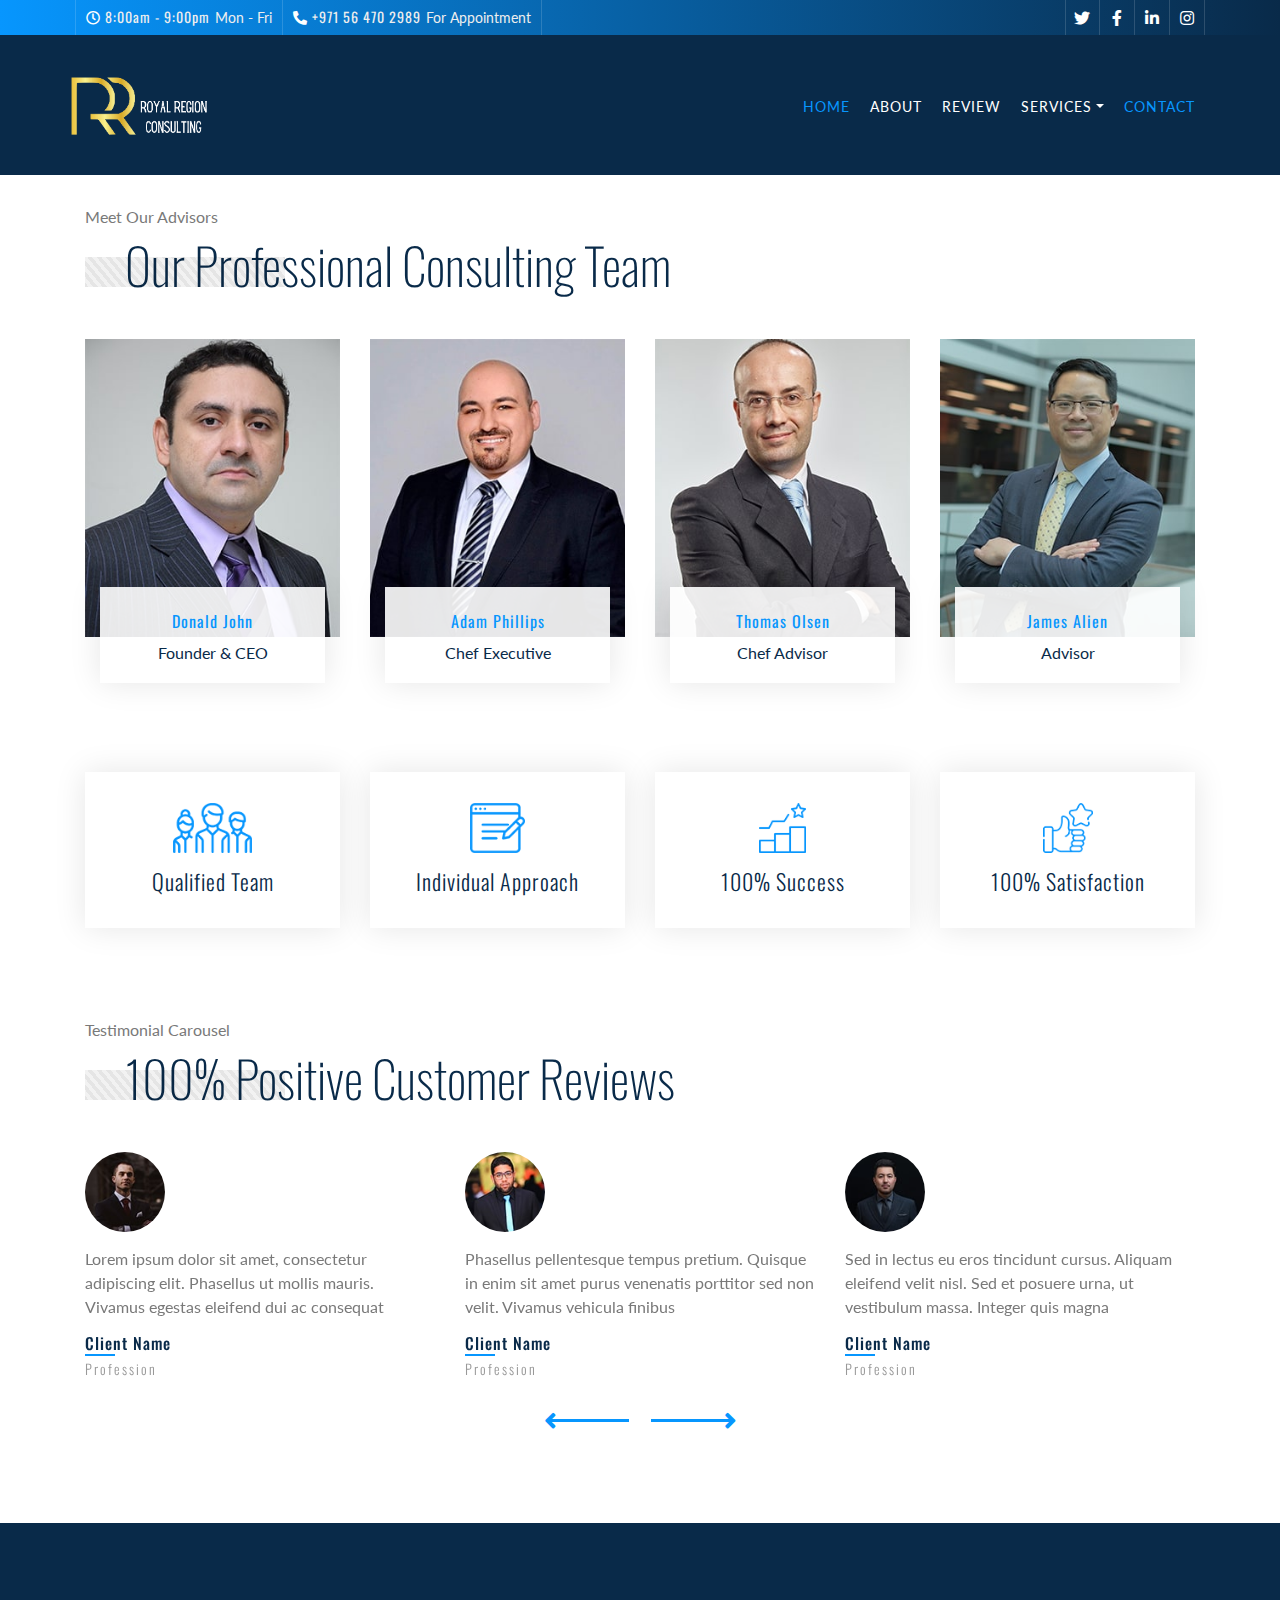
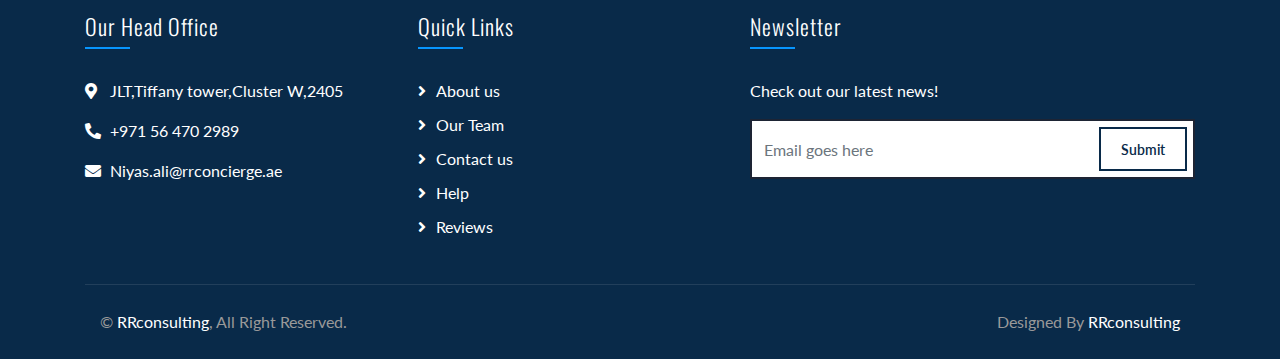
<file: RRconsulting-Website/advisor.html>
<!DOCTYPE html>
<html lang="en">
    <head>
        <meta charset="utf-8">
        <title>RRconsulting</title>
        <meta content="width=device-width, initial-scale=1.0" name="viewport">
        <meta content="Consulting Website Template Free Download" name="keywords">
        <meta content="Consulting Website Template Free Download" name="description">

        <!-- Favicon -->
        <link href="img/favicon.ico" rel="icon">

        <!-- Google Font -->
        <link href="https://fonts.googleapis.com/css2?family=Lato&family=Oswald:wght@200;300;400&display=swap" rel="stylesheet">
        
        <!-- CSS Libraries -->
        <link href="https://stackpath.bootstrapcdn.com/bootstrap/4.4.1/css/bootstrap.min.css" rel="stylesheet">
        <link href="https://cdnjs.cloudflare.com/ajax/libs/font-awesome/5.10.0/css/all.min.css" rel="stylesheet">
        <link href="lib/animate/animate.min.css" rel="stylesheet">
        <link href="lib/owlcarousel/assets/owl.carousel.min.css" rel="stylesheet">

        <!-- Template Stylesheet -->
        <link href="css/style.css" rel="stylesheet">
    </head>

    <body class="page">
       <!-- Top Bar Start -->
        <div class="top-bar d-none d-md-block">
            <div class="container-fluid">
                <div class="row">
                    <div class="col-md-8">
                        <div class="top-bar-left">
                            <div class="text">
                                <i class="far fa-clock"></i>
                                <h2>8:00am - 9:00pm</h2>
                                <p>Mon - Fri</p>
                            </div>
                            <div class="text">
                                <i class="fa fa-phone-alt"></i>
                                <h2>+971 56 470 2989</h2>
                                <p>For Appointment</p>
                            </div>
                        </div>
                    </div>
                    <div class="col-md-4">
                        <div class="top-bar-right">
                            <div class="social">
                                <a href="https://twitter.com/RRconsultingae"><i class="fab fa-twitter"></i></a>
                                <a href="https://www.facebook.com/profile.php?id=100093864960481"><i class="fab fa-facebook-f"></i></a>
                                <a href="https://www.linkedin.com/company/94816647/admin/"><i class="fab fa-linkedin-in"></i></a>
                                <a href="https://www.instagram.com/rrconsulting.ae/"><i class="fab fa-instagram"></i></a>
                            </div>
                        </div>
                    </div>
                </div>
            </div>
        </div>
        <!-- Top Bar End -->

       <!-- Nav Bar Start -->
<div class="navbar navbar-expand-lg bg-dark navbar-dark">
    <div class="container-fluid">
        <a href="index.html" class="navbar-brand">
            <img src="img/Royal region consulting services.png" alt="Your Logo" class="img-fluid">
        </a>
        <button type="button" class="navbar-toggler" data-toggle="collapse" data-target="#navbarCollapse">
            <span class="navbar-toggler-icon"></span>
        </button>

        <div class="collapse navbar-collapse justify-content-between" id="navbarCollapse">
            <div class="navbar-nav ml-auto">
                <a href="index.html" class="nav-item nav-link active">Home</a>
				<a href="about.html" class="nav-item nav-link">About</a>
                <a href="review.html" class="nav-item nav-link">Review</a>
                <div class="nav-item dropdown">
                    <a href="#" class="nav-link dropdown-toggle" data-toggle="dropdown">Services</a>
                    <div class="dropdown-menu">
                        <a href="service.html" class="dropdown-item">Company setup</a>
                        <a href="PROServices.html" class="dropdown-item">PRO services</a>
						<a href="ComplianceService.html" class="dropdown-item">Compliance services</a>
                        <a href="KYCService.html" class="dropdown-item">KYC services</a>
						
                    </div>
                </div>
				 
				 <a href="contact.html" class="nav-item nav-link active">Contact</a>
                </div>
            </div>
        </div>
    </div>


        <!-- Nav Bar End -->



        <!-- Team Start -->
        <div class="team mt-125">
            <div class="container">
                <div class="section-header">
                    <p>Meet Our Advisors</p>
                    <h2>Our Professional Consulting Team</h2>
                </div>
                <div class="row">
                    <div class="col-lg-3 col-md-6">
                        <div class="team-item">
                            <div class="team-img">
                                <img src="img/team-1.jpg" alt="Team Image">
                            </div>
                            <div class="team-text">
                                <h2>Donald John</h2>
                                <p>Founder & CEO</p>
                                <div class="team-social">
                                    <a href=""><i class="fab fa-twitter"></i></a>
                                    <a href=""><i class="fab fa-facebook-f"></i></a>
                                    <a href=""><i class="fab fa-linkedin-in"></i></a>
                                    <a href=""><i class="fab fa-instagram"></i></a>
                                </div>
                            </div>
                        </div>
                    </div>
                    <div class="col-lg-3 col-md-6">
                        <div class="team-item">
                            <div class="team-img">
                                <img src="img/team-2.jpg" alt="Team Image">
                            </div>
                            <div class="team-text">
                                <h2>Adam Phillips</h2>
                                <p>Chef Executive</p>
                                <div class="team-social">
                                    <a href=""><i class="fab fa-twitter"></i></a>
                                    <a href=""><i class="fab fa-facebook-f"></i></a>
                                    <a href=""><i class="fab fa-linkedin-in"></i></a>
                                    <a href=""><i class="fab fa-instagram"></i></a>
                                </div>
                            </div>
                        </div>
                    </div>
                    <div class="col-lg-3 col-md-6">
                        <div class="team-item">
                            <div class="team-img">
                                <img src="img/team-3.jpg" alt="Team Image">
                            </div>
                            <div class="team-text">
                                <h2>Thomas Olsen</h2>
                                <p>Chef Advisor</p>
                                <div class="team-social">
                                    <a href=""><i class="fab fa-twitter"></i></a>
                                    <a href=""><i class="fab fa-facebook-f"></i></a>
                                    <a href=""><i class="fab fa-linkedin-in"></i></a>
                                    <a href=""><i class="fab fa-instagram"></i></a>
                                </div>
                            </div>
                        </div>
                    </div>
                    <div class="col-lg-3 col-md-6">
                        <div class="team-item">
                            <div class="team-img">
                                <img src="img/team-4.jpg" alt="Team Image">
                            </div>
                            <div class="team-text">
                                <h2>James Alien</h2>
                                <p>Advisor</p>
                                <div class="team-social">
                                    <a href=""><i class="fab fa-twitter"></i></a>
                                    <a href=""><i class="fab fa-facebook-f"></i></a>
                                    <a href=""><i class="fab fa-linkedin-in"></i></a>
                                    <a href=""><i class="fab fa-instagram"></i></a>
                                </div>
                            </div>
                        </div>
                    </div>
                </div>
            </div>
        </div>
        <!-- Team End -->
        
        
        <!-- Fact Start -->
        <div class="fact">
            <div class="container">
                <div class="row align-items-center">
                    <div class="col-lg-3 col-md-6">
                        <div class="fact-item">
                            <img src="img/icon-4.png" alt="Icon">
                            <h2>Qualified Team</h2>
                        </div>
                    </div>
                    <div class="col-lg-3 col-md-6">
                        <div class="fact-item">
                            <img src="img/icon-1.png" alt="Icon">
                            <h2>Individual Approach</h2>
                        </div>
                    </div>
                    <div class="col-lg-3 col-md-6">
                        <div class="fact-item">
                            <img src="img/icon-8.png" alt="Icon">
                            <h2>100% Success</h2>
                        </div>
                    </div>
                    <div class="col-lg-3 col-md-6">
                        <div class="fact-item">
                            <img src="img/icon-6.png" alt="Icon">
                            <h2>100% Satisfaction</h2>
                        </div>
                    </div>
                </div>
            </div>
        </div>
        <!-- Fact Start -->
        
        
        <!-- Testimonial Start -->
        <div class="testimonial">
            <div class="container">
                <div class="section-header">
                    <p>Testimonial Carousel</p>
                    <h2>100% Positive Customer Reviews</h2>
                </div>
                <div class="owl-carousel testimonials-carousel">
                    <div class="testimonial-item">
                        <img src="img/testimonial-1.jpg" alt="Image">
                        <p>
                            Lorem ipsum dolor sit amet, consectetur adipiscing elit. Phasellus ut mollis mauris. Vivamus egestas eleifend dui ac consequat
                        </p>
                        <h2>Client Name</h2>
                        <h3>Profession</h3>
                    </div>
                    <div class="testimonial-item">
                        <img src="img/testimonial-2.jpg" alt="Image">
                        <p>
                            Phasellus pellentesque tempus pretium. Quisque in enim sit amet purus venenatis porttitor sed non velit. Vivamus vehicula finibus
                        </p>
                        <h2>Client Name</h2>
                        <h3>Profession</h3>
                    </div>
                    <div class="testimonial-item">
                        <img src="img/testimonial-3.jpg" alt="Image">
                        <p>
                            Sed in lectus eu eros tincidunt cursus. Aliquam eleifend velit nisl. Sed et posuere urna, ut vestibulum massa. Integer quis magna
                        </p>
                        <h2>Client Name</h2>
                        <h3>Profession</h3>
                    </div>
                    <div class="testimonial-item">
                        <img src="img/testimonial-4.jpg" alt="Image">
                        <p>
                            Sed in lectus eu eros tincidunt cursus. Aliquam eleifend velit nisl. Sed et posuere urna, ut vestibulum massa. Integer quis magna
                        </p>
                        <h2>Client Name</h2>
                        <h3>Profession</h3>
                    </div>
                </div>
            </div>
        </div>
        <!-- Testimonial End -->


       
        <!-- Footer Start -->
        <div class="footer">
            <div class="container">
                <div class="row">
                    <div class="col-lg-7">
                        <div class="row">
                            <div class="col-md-6">
                                <div class="footer-contact">
                                    <h2>Our Head Office</h2>
                                    <p><i class="fa fa-map-marker-alt"></i>JLT,Tiffany tower,Cluster W,2405</p>
                                    <p><i class="fa fa-phone-alt"></i>+971 56 470 2989</p>
                                    <p><i class="fa fa-envelope"></i>Niyas.ali@rrconcierge.ae</p>
                                    <div class="footer-social">
                                        <a href="https://twitter.com/RRconsultingae"><i class="fab fa-twitter"></i></a>
                                        <a href="https://www.facebook.com/profile.php?id=100093864960481"><i class="fab fa-facebook-f"></i></a>
                                   
                                        <a href="https://www.instagram.com/rrconsulting.ae/"><i class="fab fa-instagram"></i></a>
                                        <a href="https://www.linkedin.com/company/94816647/admin/"><i class="fab fa-linkedin-in"></i></a>
                                    </div>
                                </div>
                            </div>
                            <div class="col-md-6">
                                <div class="footer-link">
                                    <h2>Quick Links</h2>
                                    <a href="">About us</a>
                                    <a href="">Our Team</a>
                                    <a href="">Contact us</a>
                                    <a href="">Help</a>
                                    <a href="">Reviews</a>
                                </div>
                            </div>
                        </div>
                    </div>
                    <div class="col-lg-5">
                        <div class="footer-newsletter">
                            <h2>Newsletter</h2>
                            <p>
                                Check out our latest news!
                            </p>
                            <div class="form">
                                <input class="form-control" placeholder="Email goes here">
                                <button class="btn">Submit</button>
                            </div>
                        </div>
                    </div>
                </div>
            </div>
            <div class="container copyright">
                <div class="row">
                    <div class="col-md-6">
                        <p>&copy; <a href="#">RRconsulting</a>, All Right Reserved.</p>
                    </div>
                    <div class="col-md-6">
                        <p>Designed By <a href="#">RRconsulting</a></p>
                    </div>
                </div>
            </div>
        </div>
        <!-- Footer End -->


        <a href="#" class="back-to-top"><i class="fa fa-chevron-up"></i></a>

        <!-- JavaScript Libraries -->
        <script src="https://code.jquery.com/jquery-3.4.1.min.js"></script>
        <script src="https://stackpath.bootstrapcdn.com/bootstrap/4.4.1/js/bootstrap.bundle.min.js"></script>
        <script src="lib/easing/easing.min.js"></script>
        <script src="lib/owlcarousel/owl.carousel.min.js"></script>
        <script src="lib/waypoints/waypoints.min.js"></script>
        <script src="lib/counterup/counterup.min.js"></script>
        
        <!-- Contact Javascript File -->
        <script src="mail/jqBootstrapValidation.min.js"></script>
        <script src="mail/contact.js"></script>

        <!-- Template Javascript -->
        <script src="js/main.js"></script>
    </body>
</html>
</file>
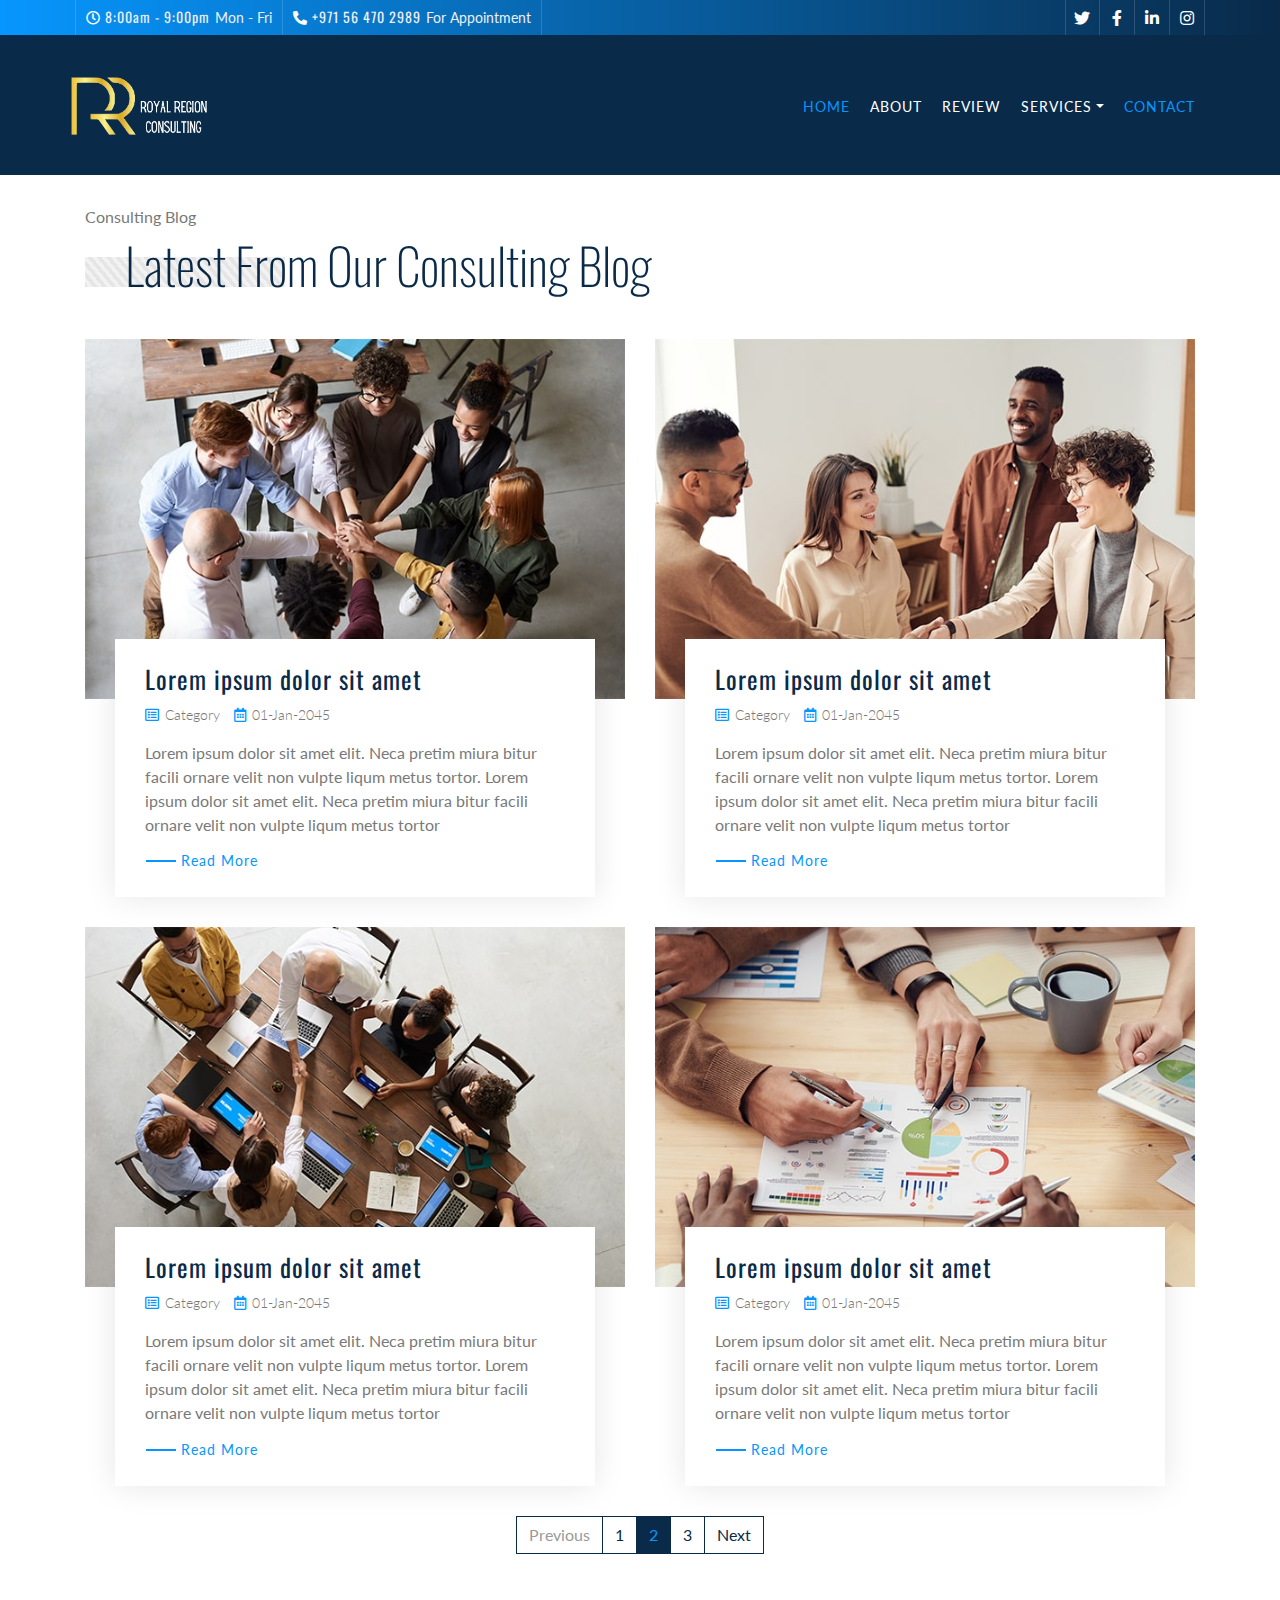
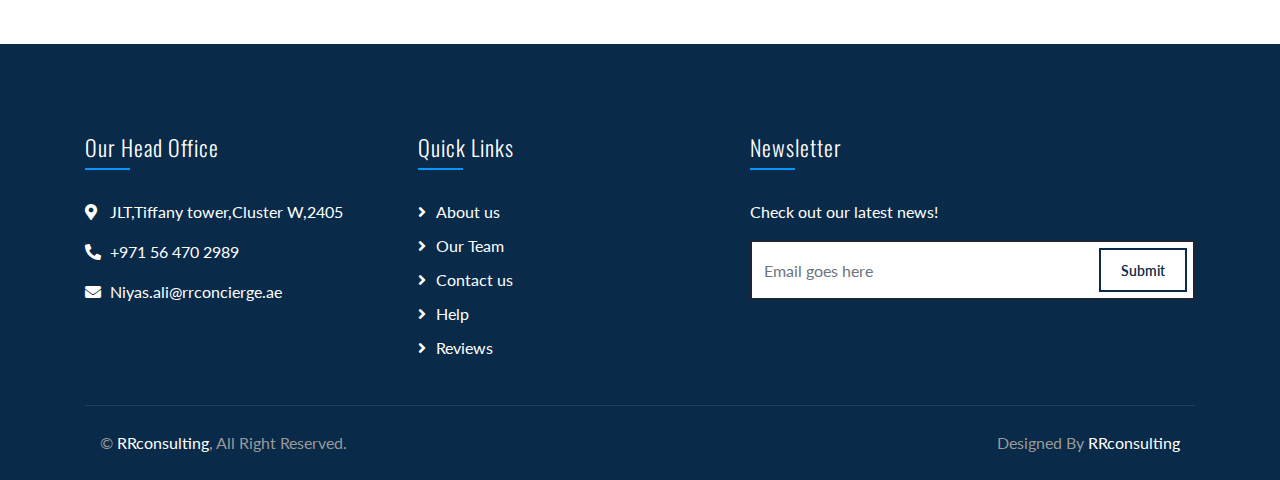
<file: RRconsulting-Website/blog.html>
<!DOCTYPE html>
<html lang="en">
    <head>
        <meta charset="utf-8">
        <title>Confer - Consulting Website Template Free Download</title>
        <meta content="width=device-width, initial-scale=1.0" name="viewport">
        <meta content="Consulting Website Template Free Download" name="keywords">
        <meta content="Consulting Website Template Free Download" name="description">

        <!-- Favicon -->
        <link href="img/favicon.ico" rel="icon">

        <!-- Google Font -->
        <link href="https://fonts.googleapis.com/css2?family=Lato&family=Oswald:wght@200;300;400&display=swap" rel="stylesheet">
        
        <!-- CSS Libraries -->
        <link href="https://stackpath.bootstrapcdn.com/bootstrap/4.4.1/css/bootstrap.min.css" rel="stylesheet">
        <link href="https://cdnjs.cloudflare.com/ajax/libs/font-awesome/5.10.0/css/all.min.css" rel="stylesheet">
        <link href="lib/animate/animate.min.css" rel="stylesheet">
        <link href="lib/owlcarousel/assets/owl.carousel.min.css" rel="stylesheet">

        <!-- Template Stylesheet -->
        <link href="css/style.css" rel="stylesheet">
    </head>

    <body class="page">
          <!-- Top Bar Start -->
        <div class="top-bar d-none d-md-block">
            <div class="container-fluid">
                <div class="row">
                    <div class="col-md-8">
                        <div class="top-bar-left">
                            <div class="text">
                                <i class="far fa-clock"></i>
                                <h2>8:00am - 9:00pm</h2>
                                <p>Mon - Fri</p>
                            </div>
                            <div class="text">
                                <i class="fa fa-phone-alt"></i>
                                <h2>+971 56 470 2989</h2>
                                <p>For Appointment</p>
                            </div>
                        </div>
                    </div>
                    <div class="col-md-4">
                        <div class="top-bar-right">
                            <div class="social">
                                <a href="https://twitter.com/RRconsultingae"><i class="fab fa-twitter"></i></a>
                                <a href="https://www.facebook.com/profile.php?id=100093864960481"><i class="fab fa-facebook-f"></i></a>
                                <a href="https://www.linkedin.com/company/94816647/admin/"><i class="fab fa-linkedin-in"></i></a>
                                <a href="https://www.instagram.com/rrconsulting.ae/"><i class="fab fa-instagram"></i></a>
                            </div>
                        </div>
                    </div>
                </div>
            </div>
        </div>
        <!-- Top Bar End -->

       <!-- Nav Bar Start -->
<div class="navbar navbar-expand-lg bg-dark navbar-dark">
    <div class="container-fluid">
        <a href="index.html" class="navbar-brand">
            <img src="img/Royal region consulting services.png" alt="Your Logo" class="img-fluid">
        </a>
        <button type="button" class="navbar-toggler" data-toggle="collapse" data-target="#navbarCollapse">
            <span class="navbar-toggler-icon"></span>
        </button>

        <div class="collapse navbar-collapse justify-content-between" id="navbarCollapse">
            <div class="navbar-nav ml-auto">
                <a href="index.html" class="nav-item nav-link active">Home</a>
				<a href="about.html" class="nav-item nav-link">About</a>
                <a href="review.html" class="nav-item nav-link">Review</a>
                <div class="nav-item dropdown">
                    <a href="#" class="nav-link dropdown-toggle" data-toggle="dropdown">Services</a>
                    <div class="dropdown-menu">
                        <a href="service.html" class="dropdown-item">Company setup</a>
                        <a href="PROServices.html" class="dropdown-item">PRO services</a>
						<a href="ComplianceService.html" class="dropdown-item">Compliance services</a>
                        <a href="KYCService.html" class="dropdown-item">KYC services</a>
						
                    </div>
                </div>
				 
				 <a href="contact.html" class="nav-item nav-link active">Contact</a>
                </div>
            </div>
        </div>
    </div>


        <!-- Nav Bar End -->

        <!-- Blog Start -->
        <div class="blog blog-page mt-125">
            <div class="container">
                <div class="section-header">
                    <p>Consulting Blog</p>
                    <h2>Latest From Our Consulting Blog</h2>
                </div>
                <div class="row">
                    <div class="col-md-6">
                        <div class="blog-item">
                            <div class="blog-img">
                                <img src="img/blog-1.jpg" alt="Blog">
                            </div>
                            <div class="blog-content">
                                <h2 class="blog-title">Lorem ipsum dolor sit amet</h2>
                                <div class="blog-meta">
                                    <i class="fa fa-list-alt"></i>
                                    <a href="">Category</a>
                                    <i class="fa fa-calendar-alt"></i>
                                    <p>01-Jan-2045</p>
                                </div>
                                <div class="blog-text">
                                    <p>
                                        Lorem ipsum dolor sit amet elit. Neca pretim miura bitur facili ornare velit non vulpte liqum metus tortor. Lorem ipsum dolor sit amet elit. Neca pretim miura bitur facili ornare velit non vulpte liqum metus tortor
                                    </p>
                                    <a class="btn" href="">Read More</a>
                                </div>
                            </div>
                        </div>
                    </div>
                    <div class="col-md-6">
                        <div class="blog-item">
                            <div class="blog-img">
                                <img src="img/blog-2.jpg" alt="Blog">
                            </div>
                            <div class="blog-content">
                                <h2 class="blog-title">Lorem ipsum dolor sit amet</h2>
                                <div class="blog-meta">
                                    <i class="fa fa-list-alt"></i>
                                    <a href="">Category</a>
                                    <i class="fa fa-calendar-alt"></i>
                                    <p>01-Jan-2045</p>
                                </div>
                                <div class="blog-text">
                                    <p>
                                        Lorem ipsum dolor sit amet elit. Neca pretim miura bitur facili ornare velit non vulpte liqum metus tortor. Lorem ipsum dolor sit amet elit. Neca pretim miura bitur facili ornare velit non vulpte liqum metus tortor
                                    </p>
                                    <a class="btn" href="">Read More</a>
                                </div>
                            </div>
                        </div>
                    </div>
                    <div class="col-md-6">
                        <div class="blog-item">
                            <div class="blog-img">
                                <img src="img/blog-3.jpg" alt="Blog">
                            </div>
                            <div class="blog-content">
                                <h2 class="blog-title">Lorem ipsum dolor sit amet</h2>
                                <div class="blog-meta">
                                    <i class="fa fa-list-alt"></i>
                                    <a href="">Category</a>
                                    <i class="fa fa-calendar-alt"></i>
                                    <p>01-Jan-2045</p>
                                </div>
                                <div class="blog-text">
                                    <p>
                                        Lorem ipsum dolor sit amet elit. Neca pretim miura bitur facili ornare velit non vulpte liqum metus tortor. Lorem ipsum dolor sit amet elit. Neca pretim miura bitur facili ornare velit non vulpte liqum metus tortor
                                    </p>
                                    <a class="btn" href="">Read More</a>
                                </div>
                            </div>
                        </div>
                    </div>
                    <div class="col-md-6">
                        <div class="blog-item">
                            <div class="blog-img">
                                <img src="img/blog-4.jpg" alt="Blog">
                            </div>
                            <div class="blog-content">
                                <h2 class="blog-title">Lorem ipsum dolor sit amet</h2>
                                <div class="blog-meta">
                                    <i class="fa fa-list-alt"></i>
                                    <a href="">Category</a>
                                    <i class="fa fa-calendar-alt"></i>
                                    <p>01-Jan-2045</p>
                                </div>
                                <div class="blog-text">
                                    <p>
                                        Lorem ipsum dolor sit amet elit. Neca pretim miura bitur facili ornare velit non vulpte liqum metus tortor. Lorem ipsum dolor sit amet elit. Neca pretim miura bitur facili ornare velit non vulpte liqum metus tortor
                                    </p>
                                    <a class="btn" href="">Read More</a>
                                </div>
                            </div>
                        </div>
                    </div>
                </div>
                <div class="row">
                    <div class="col-12">
                        <ul class="pagination justify-content-center">
                            <li class="page-item disabled"><a class="page-link" href="#">Previous</a></li>
                            <li class="page-item"><a class="page-link" href="#">1</a></li>
                            <li class="page-item active"><a class="page-link" href="#">2</a></li>
                            <li class="page-item"><a class="page-link" href="#">3</a></li>
                            <li class="page-item"><a class="page-link" href="#">Next</a></li>
                        </ul> 
                    </div>
                </div>
            </div>
        </div>
        <!-- Blog End -->


   
        <!-- Footer Start -->
        <div class="footer">
            <div class="container">
                <div class="row">
                    <div class="col-lg-7">
                        <div class="row">
                            <div class="col-md-6">
                                <div class="footer-contact">
                                    <h2>Our Head Office</h2>
                                    <p><i class="fa fa-map-marker-alt"></i>JLT,Tiffany tower,Cluster W,2405</p>
                                    <p><i class="fa fa-phone-alt"></i>+971 56 470 2989</p>
                                    <p><i class="fa fa-envelope"></i>Niyas.ali@rrconcierge.ae</p>
                                    <div class="footer-social">
                                        <a href="https://twitter.com/RRconsultingae"><i class="fab fa-twitter"></i></a>
                                        <a href="https://www.facebook.com/profile.php?id=100093864960481"><i class="fab fa-facebook-f"></i></a>
                                   
                                        <a href="https://www.instagram.com/rrconsulting.ae/"><i class="fab fa-instagram"></i></a>
                                        <a href="https://www.linkedin.com/company/94816647/admin/"><i class="fab fa-linkedin-in"></i></a>
                                    </div>
                                </div>
                            </div>
                            <div class="col-md-6">
                                <div class="footer-link">
                                    <h2>Quick Links</h2>
                                    <a href="">About us</a>
                                    <a href="">Our Team</a>
                                    <a href="">Contact us</a>
                                    <a href="">Help</a>
                                    <a href="">Reviews</a>
                                </div>
                            </div>
                        </div>
                    </div>
                    <div class="col-lg-5">
                        <div class="footer-newsletter">
                            <h2>Newsletter</h2>
                            <p>
                                Check out our latest news!
                            </p>
                            <div class="form">
                                <input class="form-control" placeholder="Email goes here">
                                <button class="btn">Submit</button>
                            </div>
                        </div>
                    </div>
                </div>
            </div>
            <div class="container copyright">
                <div class="row">
                    <div class="col-md-6">
                        <p>&copy; <a href="#">RRconsulting</a>, All Right Reserved.</p>
                    </div>
                    <div class="col-md-6">
                        <p>Designed By <a href="#">RRconsulting</a></p>
                    </div>
                </div>
            </div>
        </div>
        <!-- Footer End -->


        <a href="#" class="back-to-top"><i class="fa fa-chevron-up"></i></a>

        <!-- JavaScript Libraries -->
        <script src="https://code.jquery.com/jquery-3.4.1.min.js"></script>
        <script src="https://stackpath.bootstrapcdn.com/bootstrap/4.4.1/js/bootstrap.bundle.min.js"></script>
        <script src="lib/easing/easing.min.js"></script>
        <script src="lib/owlcarousel/owl.carousel.min.js"></script>
        <script src="lib/waypoints/waypoints.min.js"></script>
        <script src="lib/counterup/counterup.min.js"></script>
        
        <!-- Contact Javascript File -->
        <script src="mail/jqBootstrapValidation.min.js"></script>
        <script src="mail/contact.js"></script>

        <!-- Template Javascript -->
        <script src="js/main.js"></script>
    </body>
</html>
</file>
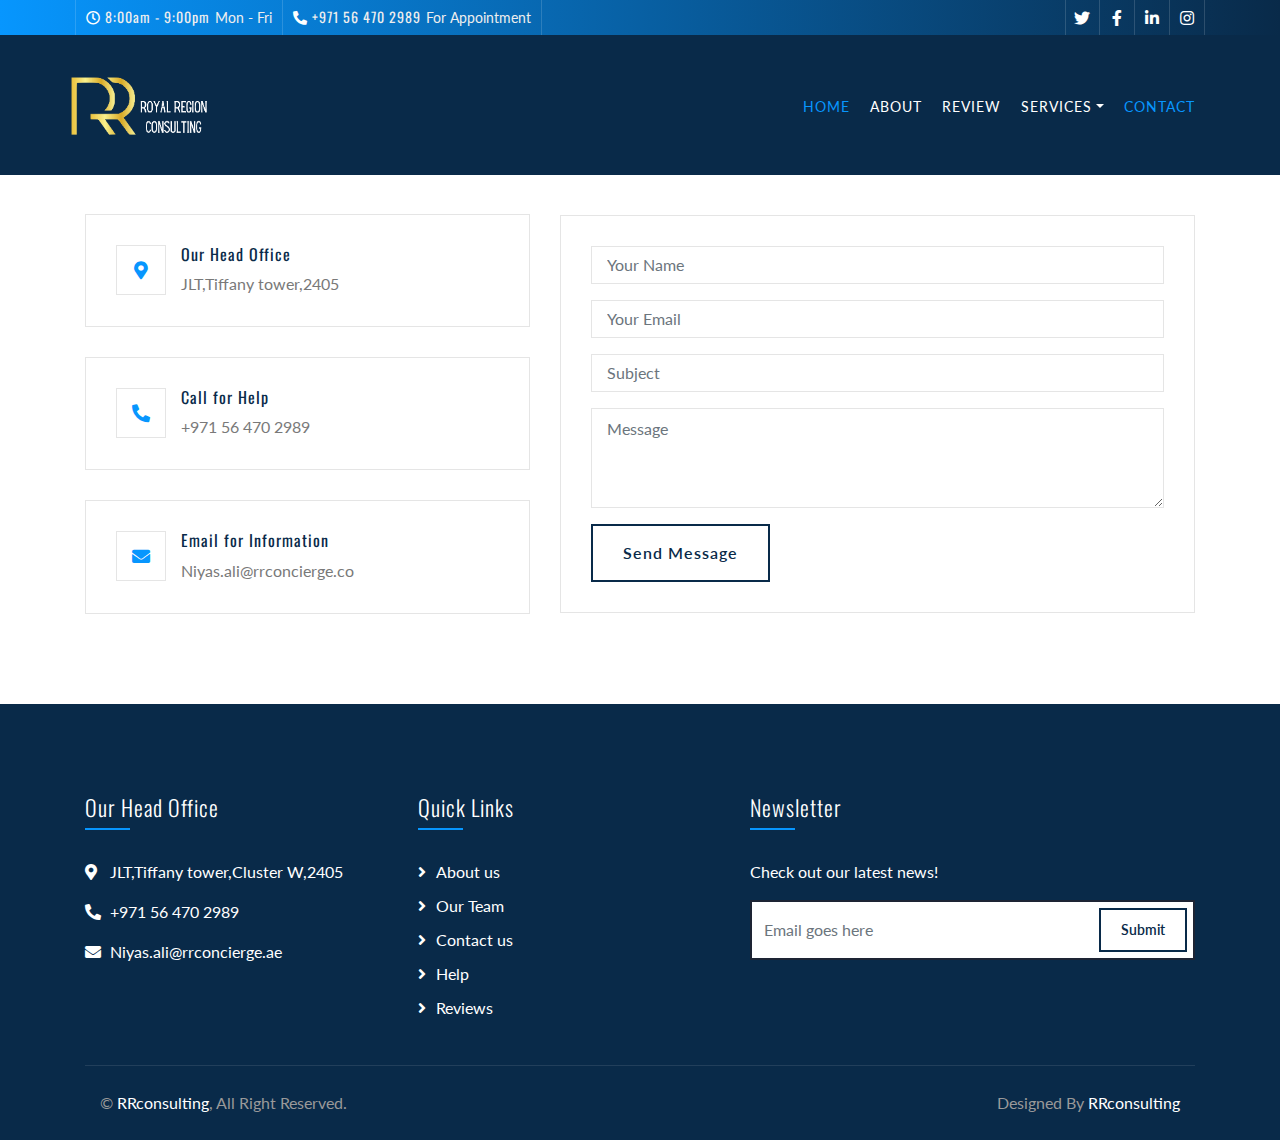
<file: RRconsulting-Website/contact.html>
<!DOCTYPE html>
<html lang="en">
    <head>
        <meta charset="utf-8">
        <title>Confer - Consulting Website Template Free Download</title>
        <meta content="width=device-width, initial-scale=1.0" name="viewport">
        <meta content="Consulting Website Template Free Download" name="keywords">
        <meta content="Consulting Website Template Free Download" name="description">

        <!-- Favicon -->
        <link href="img/favicon.ico" rel="icon">

        <!-- Google Font -->
        <link href="https://fonts.googleapis.com/css2?family=Lato&family=Oswald:wght@200;300;400&display=swap" rel="stylesheet">
        
        <!-- CSS Libraries -->
        <link href="https://stackpath.bootstrapcdn.com/bootstrap/4.4.1/css/bootstrap.min.css" rel="stylesheet">
        <link href="https://cdnjs.cloudflare.com/ajax/libs/font-awesome/5.10.0/css/all.min.css" rel="stylesheet">
        <link href="lib/animate/animate.min.css" rel="stylesheet">
        <link href="lib/owlcarousel/assets/owl.carousel.min.css" rel="stylesheet">

        <!-- Template Stylesheet -->
        <link href="css/style.css" rel="stylesheet">
    </head>

    <body class="page">
       <!-- Top Bar Start -->
        <div class="top-bar d-none d-md-block">
            <div class="container-fluid">
                <div class="row">
                    <div class="col-md-8">
                        <div class="top-bar-left">
                            <div class="text">
                                <i class="far fa-clock"></i>
                                <h2>8:00am - 9:00pm</h2>
                                <p>Mon - Fri</p>
                            </div>
                            <div class="text">
                                <i class="fa fa-phone-alt"></i>
                                <h2>+971 56 470 2989</h2>
                                <p>For Appointment</p>
                            </div>
                        </div>
                    </div>
                    <div class="col-md-4">
                        <div class="top-bar-right">
                            <div class="social">
                                <a href="https://twitter.com/RRconsultingae"><i class="fab fa-twitter"></i></a>
                                <a href="https://www.facebook.com/profile.php?id=100093864960481"><i class="fab fa-facebook-f"></i></a>
                                <a href="https://www.linkedin.com/company/94816647/admin/"><i class="fab fa-linkedin-in"></i></a>
                                <a href="https://www.instagram.com/rrconsulting.ae/"><i class="fab fa-instagram"></i></a>
                            </div>
                        </div>
                    </div>
                </div>
            </div>
        </div>
        <!-- Top Bar End -->

       <!-- Nav Bar Start -->
<div class="navbar navbar-expand-lg bg-dark navbar-dark">
    <div class="container-fluid">
        <a href="index.html" class="navbar-brand">
            <img src="img/Royal region consulting services.png" alt="Your Logo" class="img-fluid">
        </a>
        <button type="button" class="navbar-toggler" data-toggle="collapse" data-target="#navbarCollapse">
            <span class="navbar-toggler-icon"></span>
        </button>

        <div class="collapse navbar-collapse justify-content-between" id="navbarCollapse">
            <div class="navbar-nav ml-auto">
                <a href="index.html" class="nav-item nav-link active">Home</a>
				<a href="about.html" class="nav-item nav-link">About</a>
                <a href="review.html" class="nav-item nav-link">Review</a>
                <div class="nav-item dropdown">
                    <a href="#" class="nav-link dropdown-toggle" data-toggle="dropdown">Services</a>
                    <div class="dropdown-menu">
                        <a href="service.html" class="dropdown-item">Company setup</a>
                        <a href="PROServices.html" class="dropdown-item">PRO services</a>
						<a href="ComplianceService.html" class="dropdown-item">Compliance services</a>
                        <a href="KYCService.html" class="dropdown-item">KYC services</a>
						
                    </div>
                </div>
				  
				 <a href="contact.html" class="nav-item nav-link active">Contact</a>
                </div>
            </div>
        </div>
    </div>


        <!-- Nav Bar End -->


        
        <!-- Contact Start -->
       <!-- Contact Start -->
        <div class="contact">
            <div class="container">
                <div class="section-header">
                    <p>Get In Touch</p>
                    <h2>Get In Touch For Any Query</h2>
                </div>
                <div class="row align-items-center">
                    <div class="col-md-5">
                        <div class="contact-info">
                            <div class="contact-icon">
                                <i class="fa fa-map-marker-alt"></i>
                            </div>
                            <div class="contact-text">
                                <h3>Our Head Office</h3>
                                <p>JLT,Tiffany tower,2405</p>
                            </div>
                        </div>
                        <div class="contact-info">
                            <div class="contact-icon">
                                <i class="fa fa-phone-alt"></i>
                            </div>
                            <div class="contact-text">
                                <h3>Call for Help</h3>
                                <p>+971 56 470 2989</p>
                            </div>
                        </div>
                        <div class="contact-info">
                            <div class="contact-icon">
                                <i class="fa fa-envelope"></i>
                            </div>
                            <div class="contact-text">
                                <h3>Email for Information</h3>
                                <p>Niyas.ali@rrconcierge.co</p>
                            </div>
                        </div>
                    </div>
                    <div class="col-md-7">
                        <div class="contact-form">
                            <div id="success"></div>
                            <form name="sentMessage" id="contactForm" novalidate="novalidate">
                                <div class="control-group">
                                    <input type="text" class="form-control" id="name" placeholder="Your Name" required="required" data-validation-required-message="Please enter your name" />
                                    <p class="help-block text-danger"></p>
                                </div>
                                <div class="control-group">
                                    <input type="email" class="form-control" id="email" placeholder="Your Email" required="required" data-validation-required-message="Please enter your email" />
                                    <p class="help-block text-danger"></p>
                                </div>
                                <div class="control-group">
                                    <input type="text" class="form-control" id="subject" placeholder="Subject" required="required" data-validation-required-message="Please enter a subject" />
                                    <p class="help-block text-danger"></p>
                                </div>
                                <div class="control-group">
                                    <textarea class="form-control" id="message" placeholder="Message" required="required" data-validation-required-message="Please enter your message"></textarea>
                                    <p class="help-block text-danger"></p>
                                </div>
                                <div>
                                    <button class="btn" type="submit" id="sendMessageButton">Send Message</button>
                                </div>
                            </form>
                        </div>
                    </div>
                </div>
            </div>
        </div>
        <!-- Contact End -->


        <!-- Footer Start -->
        <div class="footer">
            <div class="container">
                <div class="row">
                    <div class="col-lg-7">
                        <div class="row">
                            <div class="col-md-6">
                                <div class="footer-contact">
                                    <h2>Our Head Office</h2>
                                    <p><i class="fa fa-map-marker-alt"></i>JLT,Tiffany tower,Cluster W,2405</p>
                                    <p><i class="fa fa-phone-alt"></i>+971 56 470 2989</p>
                                    <p><i class="fa fa-envelope"></i>Niyas.ali@rrconcierge.ae</p>
                                    <div class="footer-social">
                                        <a href="https://twitter.com/RRconsultingae"><i class="fab fa-twitter"></i></a>
                                        <a href="https://www.facebook.com/profile.php?id=100093864960481"><i class="fab fa-facebook-f"></i></a>
                                   
                                        <a href="https://www.instagram.com/rrconsulting.ae/"><i class="fab fa-instagram"></i></a>
                                        <a href="https://www.linkedin.com/company/94816647/admin/"><i class="fab fa-linkedin-in"></i></a>
                                    </div>
                                </div>
                            </div>
                            <div class="col-md-6">
                                <div class="footer-link">
                                    <h2>Quick Links</h2>
                                    <a href="">About us</a>
                                    <a href="">Our Team</a>
                                    <a href="">Contact us</a>
                                    <a href="">Help</a>
                                    <a href="">Reviews</a>
                                </div>
                            </div>
                        </div>
                    </div>
                    <div class="col-lg-5">
                        <div class="footer-newsletter">
                            <h2>Newsletter</h2>
                            <p>
                                Check out our latest news!
                            </p>
                            <div class="form">
                                <input class="form-control" placeholder="Email goes here">
                                <button class="btn">Submit</button>
                            </div>
                        </div>
                    </div>
                </div>
            </div>
            <div class="container copyright">
                <div class="row">
                    <div class="col-md-6">
                        <p>&copy; <a href="#">RRconsulting</a>, All Right Reserved.</p>
                    </div>
                    <div class="col-md-6">
                        <p>Designed By <a href="#">RRconsulting</a></p>
                    </div>
                </div>
            </div>
        </div>
        <!-- Footer End -->


        <a href="#" class="back-to-top"><i class="fa fa-chevron-up"></i></a>

        <!-- JavaScript Libraries -->
        <script src="https://code.jquery.com/jquery-3.4.1.min.js"></script>
        <script src="https://stackpath.bootstrapcdn.com/bootstrap/4.4.1/js/bootstrap.bundle.min.js"></script>
        <script src="lib/easing/easing.min.js"></script>
        <script src="lib/owlcarousel/owl.carousel.min.js"></script>
        <script src="lib/waypoints/waypoints.min.js"></script>
        <script src="lib/counterup/counterup.min.js"></script>
        
        <!-- Contact Javascript File -->
        <script src="mail/jqBootstrapValidation.min.js"></script>
        <script src="mail/contact.js"></script>

        <!-- Template Javascript -->
        <script src="js/main.js"></script>
    </body>
</html>
</file>
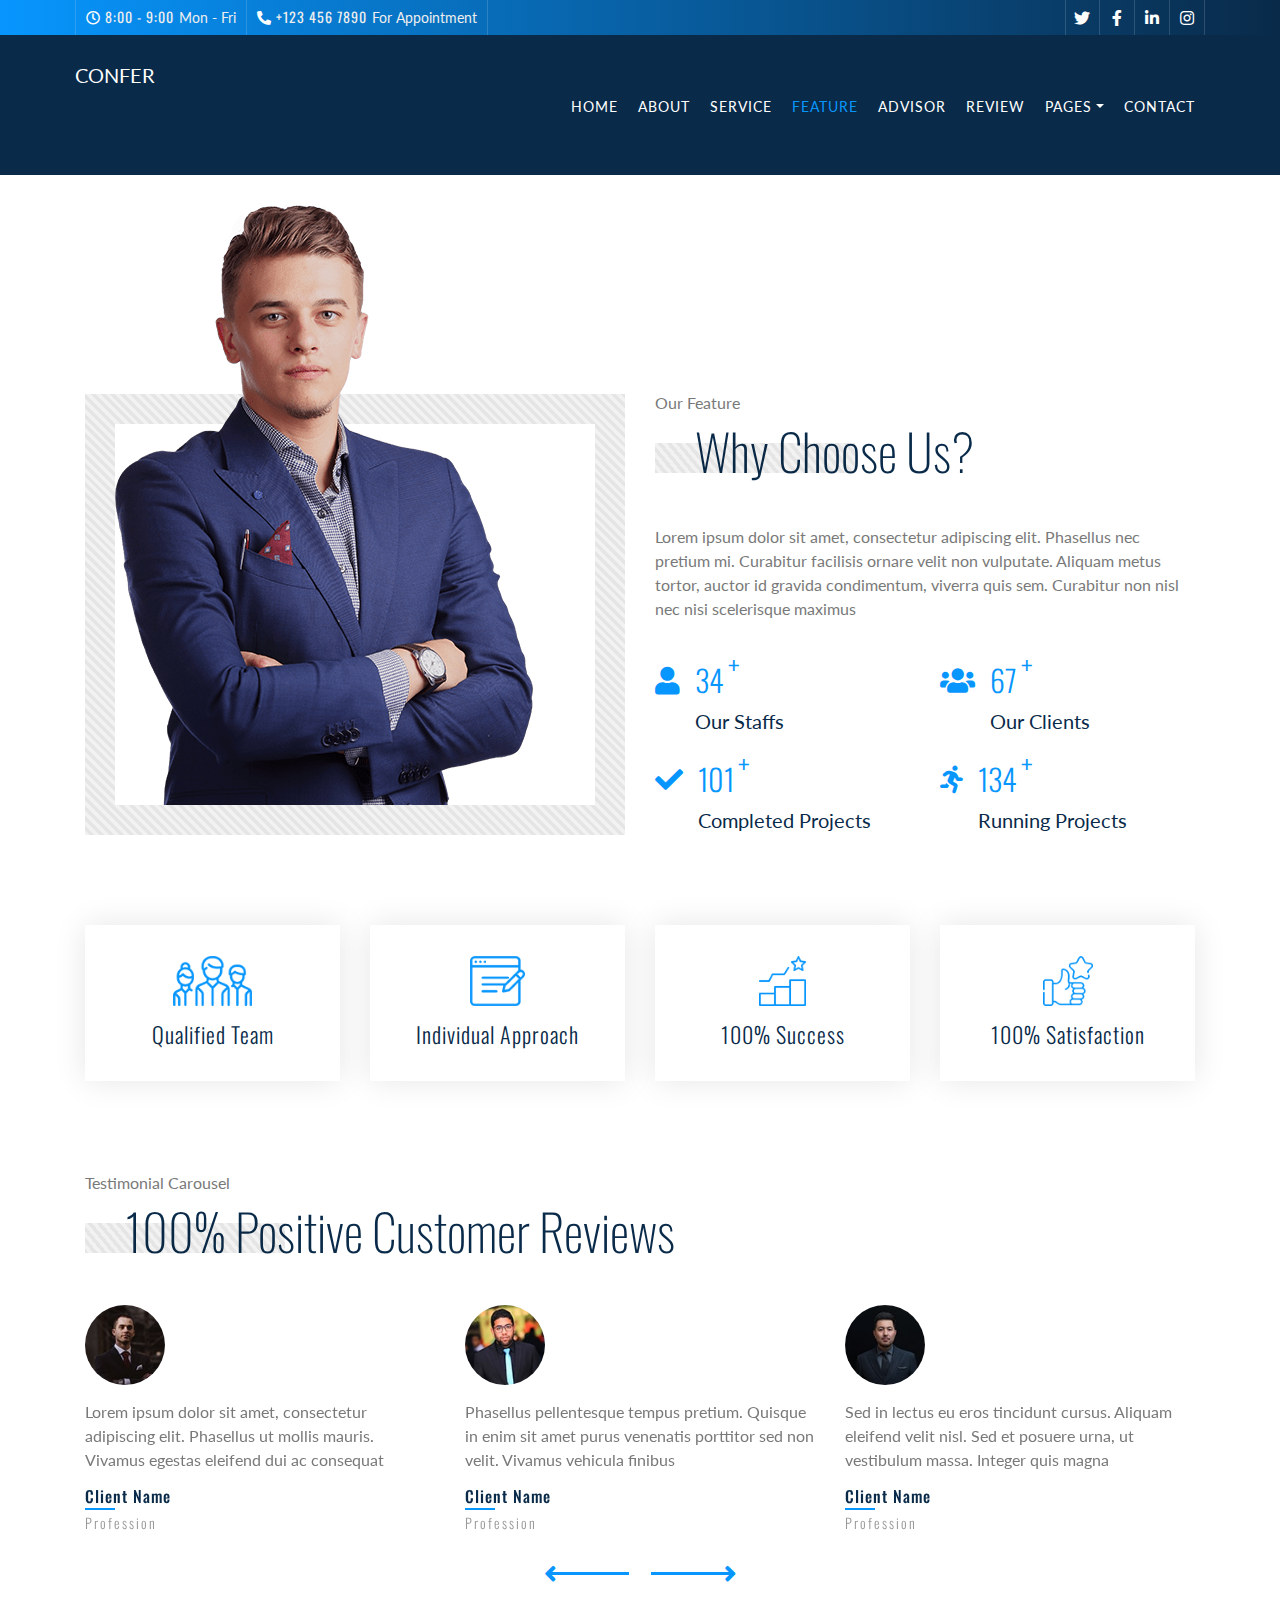
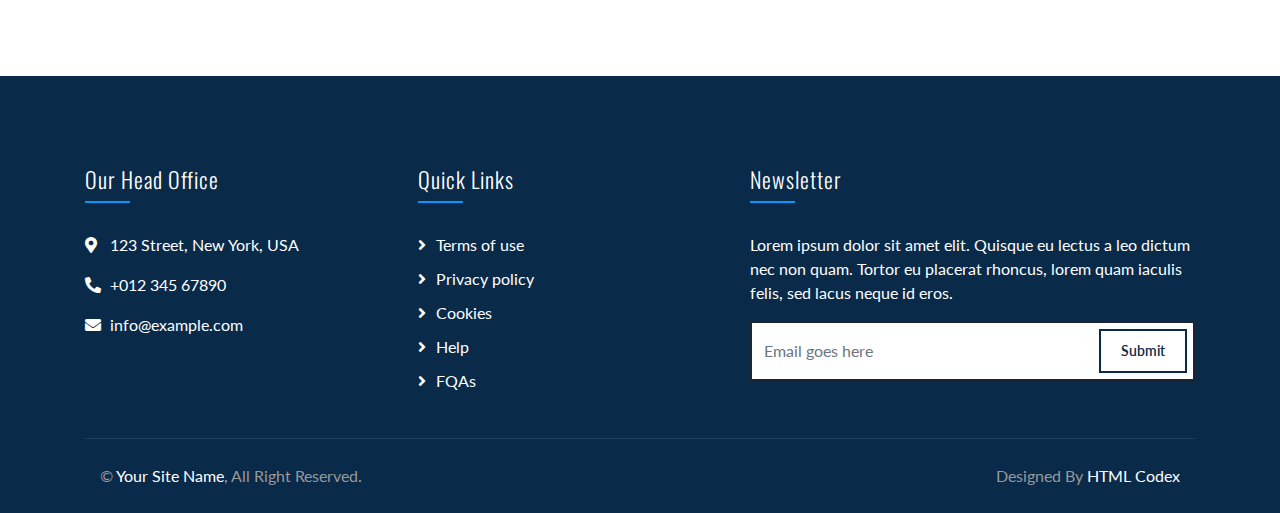
<file: RRconsulting-Website/feature.html>
<!DOCTYPE html>
<html lang="en">
    <head>
        <meta charset="utf-8">
        <title>Confer - Consulting Website Template Free Download</title>
        <meta content="width=device-width, initial-scale=1.0" name="viewport">
        <meta content="Consulting Website Template Free Download" name="keywords">
        <meta content="Consulting Website Template Free Download" name="description">

        <!-- Favicon -->
        <link href="img/favicon.ico" rel="icon">

        <!-- Google Font -->
        <link href="https://fonts.googleapis.com/css2?family=Lato&family=Oswald:wght@200;300;400&display=swap" rel="stylesheet">
        
        <!-- CSS Libraries -->
        <link href="https://stackpath.bootstrapcdn.com/bootstrap/4.4.1/css/bootstrap.min.css" rel="stylesheet">
        <link href="https://cdnjs.cloudflare.com/ajax/libs/font-awesome/5.10.0/css/all.min.css" rel="stylesheet">
        <link href="lib/animate/animate.min.css" rel="stylesheet">
        <link href="lib/owlcarousel/assets/owl.carousel.min.css" rel="stylesheet">

        <!-- Template Stylesheet -->
        <link href="css/style.css" rel="stylesheet">
    </head>

    <body class="page">
        <!-- Top Bar Start -->
        <div class="top-bar d-none d-md-block">
            <div class="container-fluid">
                <div class="row">
                    <div class="col-md-8">
                        <div class="top-bar-left">
                            <div class="text">
                                <i class="far fa-clock"></i>
                                <h2>8:00 - 9:00</h2>
                                <p>Mon - Fri</p>
                            </div>
                            <div class="text">
                                <i class="fa fa-phone-alt"></i>
                                <h2>+123 456 7890</h2>
                                <p>For Appointment</p>
                            </div>
                        </div>
                    </div>
                    <div class="col-md-4">
                        <div class="top-bar-right">
                            <div class="social">
                                <a href=""><i class="fab fa-twitter"></i></a>
                                <a href=""><i class="fab fa-facebook-f"></i></a>
                                <a href=""><i class="fab fa-linkedin-in"></i></a>
                                <a href=""><i class="fab fa-instagram"></i></a>
                            </div>
                        </div>
                    </div>
                </div>
            </div>
        </div>
        <!-- Top Bar End -->

        <!-- Nav Bar Start -->
        <div class="navbar navbar-expand-lg bg-dark navbar-dark">
            <div class="container-fluid">
                <a href="index.html" class="navbar-brand">Confer</a>
                <button type="button" class="navbar-toggler" data-toggle="collapse" data-target="#navbarCollapse">
                    <span class="navbar-toggler-icon"></span>
                </button>

                <div class="collapse navbar-collapse justify-content-between" id="navbarCollapse">
                    <div class="navbar-nav ml-auto">
                        <a href="index.html" class="nav-item nav-link">Home</a>
                        <a href="about.html" class="nav-item nav-link">About</a>
                        <a href="service.html" class="nav-item nav-link">Service</a>
                        <a href="feature.html" class="nav-item nav-link active">Feature</a>
                        <a href="advisor.html" class="nav-item nav-link">Advisor</a>
                        <a href="review.html" class="nav-item nav-link">Review</a>
                        <div class="nav-item dropdown">
                            <a href="#" class="nav-link dropdown-toggle" data-toggle="dropdown">Pages</a>
                            <div class="dropdown-menu">
                                <a href="blog.html" class="dropdown-item">Blog Page</a>
                                <a href="single.html" class="dropdown-item">Single Page</a>
                            </div>
                        </div>
                        <a href="contact.html" class="nav-item nav-link">Contact</a>
                    </div>
                </div>
            </div>
        </div>
        <!-- Nav Bar End -->


        <!-- Feature Start -->
        <div class="feature mt-125">
            <div class="container">
                <div class="row align-items-end">
                    <div class="col-md-6">
                        <div class="feature-img">
                            <img src="img/business-man.png" alt="Image">
                        </div>
                    </div>
                    <div class="col-md-6">
                        <div class="section-header">
                            <p>Our Feature</p>
                            <h2>Why Choose Us?</h2>
                        </div>
                        <p>
                            Lorem ipsum dolor sit amet, consectetur adipiscing elit. Phasellus nec pretium mi. Curabitur facilisis ornare velit non vulputate. Aliquam metus tortor, auctor id gravida condimentum, viverra quis sem. Curabitur non nisl nec nisi scelerisque maximus 
                        </p>
                        <div class="row counters">
                            <div class="col-6">
                                <i class="fa fa-user"></i>
                                <div class="counters-text">
                                    <h2 data-toggle="counter-up">100</h2>
                                    <p>Our Staffs</p>
                                </div>
                            </div>
                            <div class="col-6">
                                <i class="fa fa-users"></i>
                                <div class="counters-text">
                                    <h2 data-toggle="counter-up">200</h2>
                                    <p>Our Clients</p>
                                </div>
                            </div>
                            <div class="col-6">
                                <i class="fa fa-check"></i>
                                <div class="counters-text">
                                    <h2 data-toggle="counter-up">300</h2>
                                    <p>Completed Projects</p>
                                </div>
                            </div>
                            <div class="col-6">
                                <i class="fa fa-running"></i>
                                <div class="counters-text">
                                    <h2 data-toggle="counter-up">400</h2>
                                    <p>Running Projects</p>
                                </div>
                            </div>
                        </div>
                    </div>
                </div>
            </div>
        </div>
        <!-- Feature End -->
        
        
        <!-- Fact Start -->
        <div class="fact">
            <div class="container">
                <div class="row align-items-center">
                    <div class="col-lg-3 col-md-6">
                        <div class="fact-item">
                            <img src="img/icon-4.png" alt="Icon">
                            <h2>Qualified Team</h2>
                        </div>
                    </div>
                    <div class="col-lg-3 col-md-6">
                        <div class="fact-item">
                            <img src="img/icon-1.png" alt="Icon">
                            <h2>Individual Approach</h2>
                        </div>
                    </div>
                    <div class="col-lg-3 col-md-6">
                        <div class="fact-item">
                            <img src="img/icon-8.png" alt="Icon">
                            <h2>100% Success</h2>
                        </div>
                    </div>
                    <div class="col-lg-3 col-md-6">
                        <div class="fact-item">
                            <img src="img/icon-6.png" alt="Icon">
                            <h2>100% Satisfaction</h2>
                        </div>
                    </div>
                </div>
            </div>
        </div>
        <!-- Fact Start -->
        
        
        <!-- Testimonial Start -->
        <div class="testimonial">
            <div class="container">
                <div class="section-header">
                    <p>Testimonial Carousel</p>
                    <h2>100% Positive Customer Reviews</h2>
                </div>
                <div class="owl-carousel testimonials-carousel">
                    <div class="testimonial-item">
                        <img src="img/testimonial-1.jpg" alt="Image">
                        <p>
                            Lorem ipsum dolor sit amet, consectetur adipiscing elit. Phasellus ut mollis mauris. Vivamus egestas eleifend dui ac consequat
                        </p>
                        <h2>Client Name</h2>
                        <h3>Profession</h3>
                    </div>
                    <div class="testimonial-item">
                        <img src="img/testimonial-2.jpg" alt="Image">
                        <p>
                            Phasellus pellentesque tempus pretium. Quisque in enim sit amet purus venenatis porttitor sed non velit. Vivamus vehicula finibus
                        </p>
                        <h2>Client Name</h2>
                        <h3>Profession</h3>
                    </div>
                    <div class="testimonial-item">
                        <img src="img/testimonial-3.jpg" alt="Image">
                        <p>
                            Sed in lectus eu eros tincidunt cursus. Aliquam eleifend velit nisl. Sed et posuere urna, ut vestibulum massa. Integer quis magna
                        </p>
                        <h2>Client Name</h2>
                        <h3>Profession</h3>
                    </div>
                    <div class="testimonial-item">
                        <img src="img/testimonial-4.jpg" alt="Image">
                        <p>
                            Sed in lectus eu eros tincidunt cursus. Aliquam eleifend velit nisl. Sed et posuere urna, ut vestibulum massa. Integer quis magna
                        </p>
                        <h2>Client Name</h2>
                        <h3>Profession</h3>
                    </div>
                </div>
            </div>
        </div>
        <!-- Testimonial End -->


        <!-- Footer Start -->
        <div class="footer">
            <div class="container">
                <div class="row">
                    <div class="col-lg-7">
                        <div class="row">
                            <div class="col-md-6">
                                <div class="footer-contact">
                                    <h2>Our Head Office</h2>
                                    <p><i class="fa fa-map-marker-alt"></i>123 Street, New York, USA</p>
                                    <p><i class="fa fa-phone-alt"></i>+012 345 67890</p>
                                    <p><i class="fa fa-envelope"></i>info@example.com</p>
                                    <div class="footer-social">
                                        <a href=""><i class="fab fa-twitter"></i></a>
                                        <a href=""><i class="fab fa-facebook-f"></i></a>
                                        <a href=""><i class="fab fa-youtube"></i></a>
                                        <a href=""><i class="fab fa-instagram"></i></a>
                                        <a href=""><i class="fab fa-linkedin-in"></i></a>
                                    </div>
                                </div>
                            </div>
                            <div class="col-md-6">
                                <div class="footer-link">
                                    <h2>Quick Links</h2>
                                    <a href="">Terms of use</a>
                                    <a href="">Privacy policy</a>
                                    <a href="">Cookies</a>
                                    <a href="">Help</a>
                                    <a href="">FQAs</a>
                                </div>
                            </div>
                        </div>
                    </div>
                    <div class="col-lg-5">
                        <div class="footer-newsletter">
                            <h2>Newsletter</h2>
                            <p>
                                Lorem ipsum dolor sit amet elit. Quisque eu lectus a leo dictum nec non quam. Tortor eu placerat rhoncus, lorem quam iaculis felis, sed lacus neque id eros.
                            </p>
                            <div class="form">
                                <input class="form-control" placeholder="Email goes here">
                                <button class="btn">Submit</button>
                            </div>
                        </div>
                    </div>
                </div>
            </div>
            <div class="container copyright">
                <div class="row">
                    <div class="col-md-6">
                        <p>&copy; <a href="#">Your Site Name</a>, All Right Reserved.</p>
                    </div>
                    <div class="col-md-6">
                        <p>Designed By <a href="https://htmlcodex.com">HTML Codex</a></p>
                    </div>
                </div>
            </div>
        </div>
        <!-- Footer End -->

        <a href="#" class="back-to-top"><i class="fa fa-chevron-up"></i></a>

        <!-- JavaScript Libraries -->
        <script src="https://code.jquery.com/jquery-3.4.1.min.js"></script>
        <script src="https://stackpath.bootstrapcdn.com/bootstrap/4.4.1/js/bootstrap.bundle.min.js"></script>
        <script src="lib/easing/easing.min.js"></script>
        <script src="lib/owlcarousel/owl.carousel.min.js"></script>
        <script src="lib/waypoints/waypoints.min.js"></script>
        <script src="lib/counterup/counterup.min.js"></script>
        
        <!-- Contact Javascript File -->
        <script src="mail/jqBootstrapValidation.min.js"></script>
        <script src="mail/contact.js"></script>

        <!-- Template Javascript -->
        <script src="js/main.js"></script>
    </body>
</html>
</file>
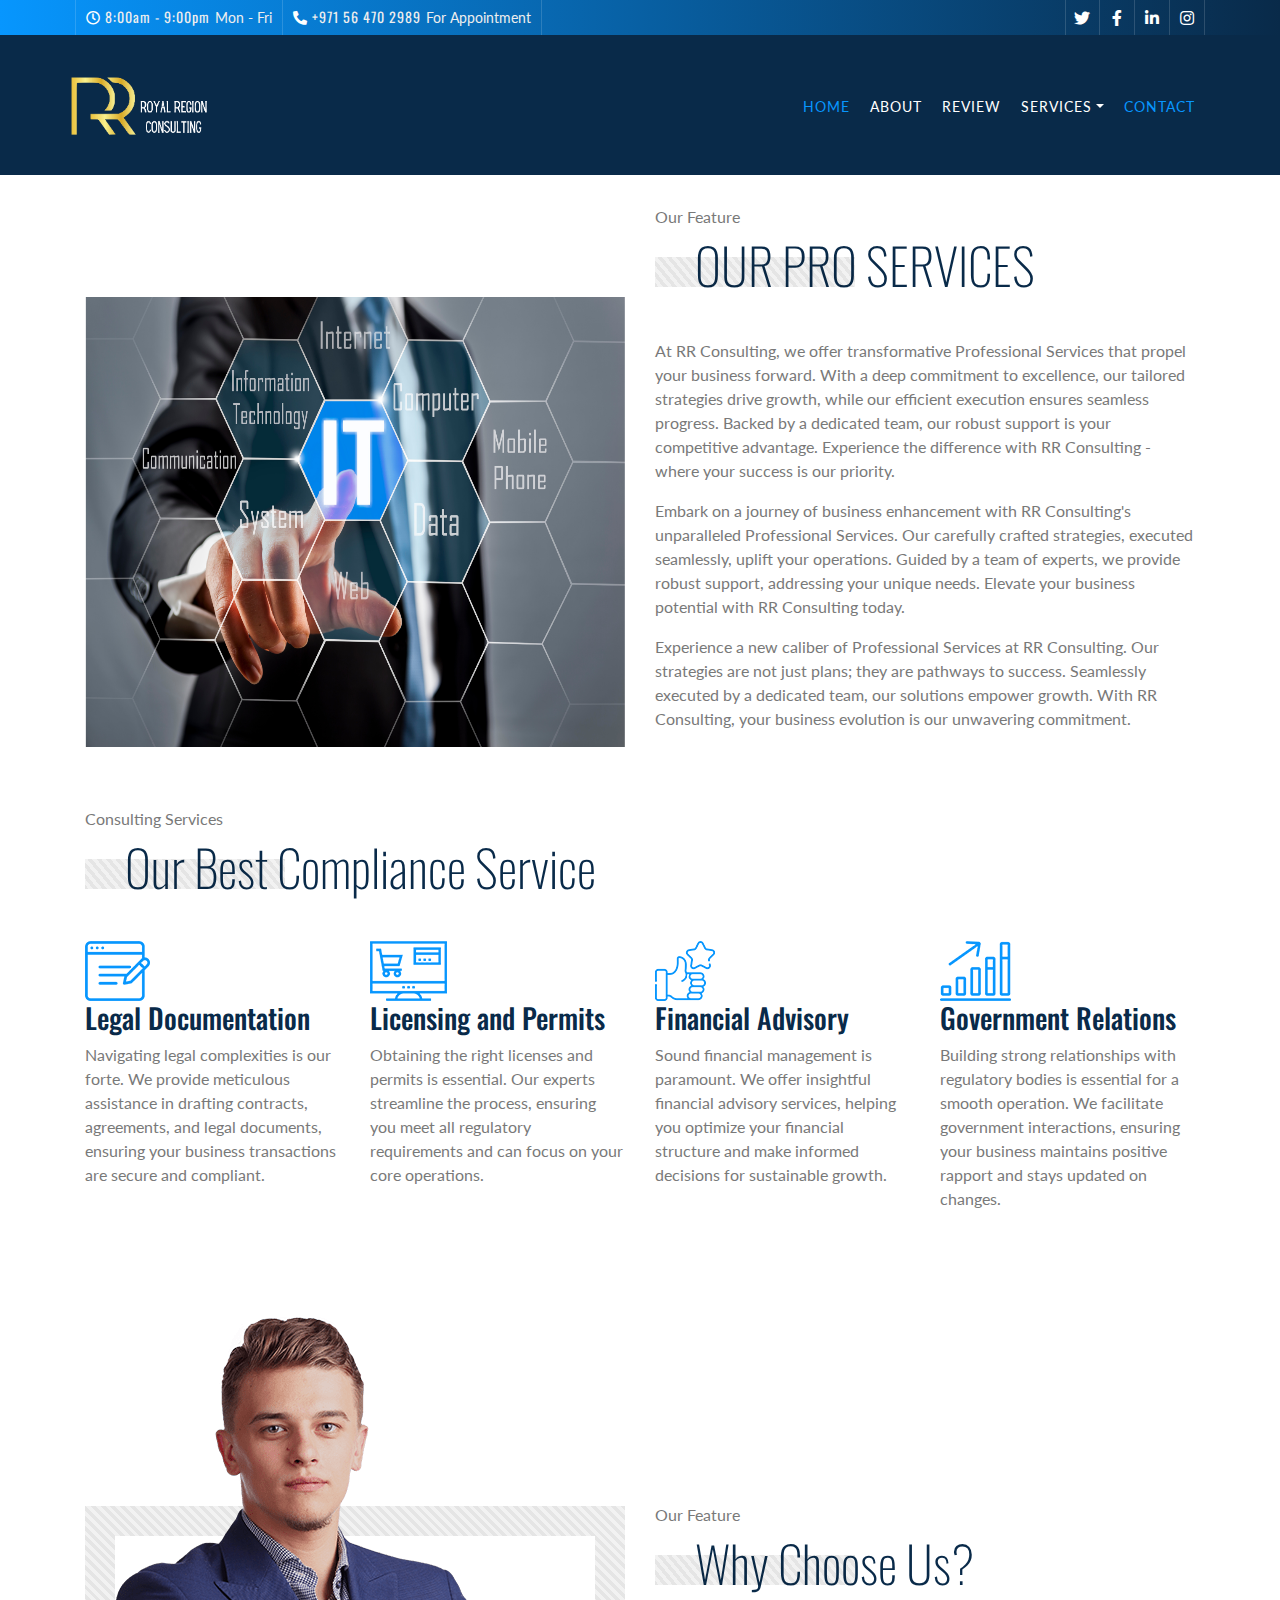
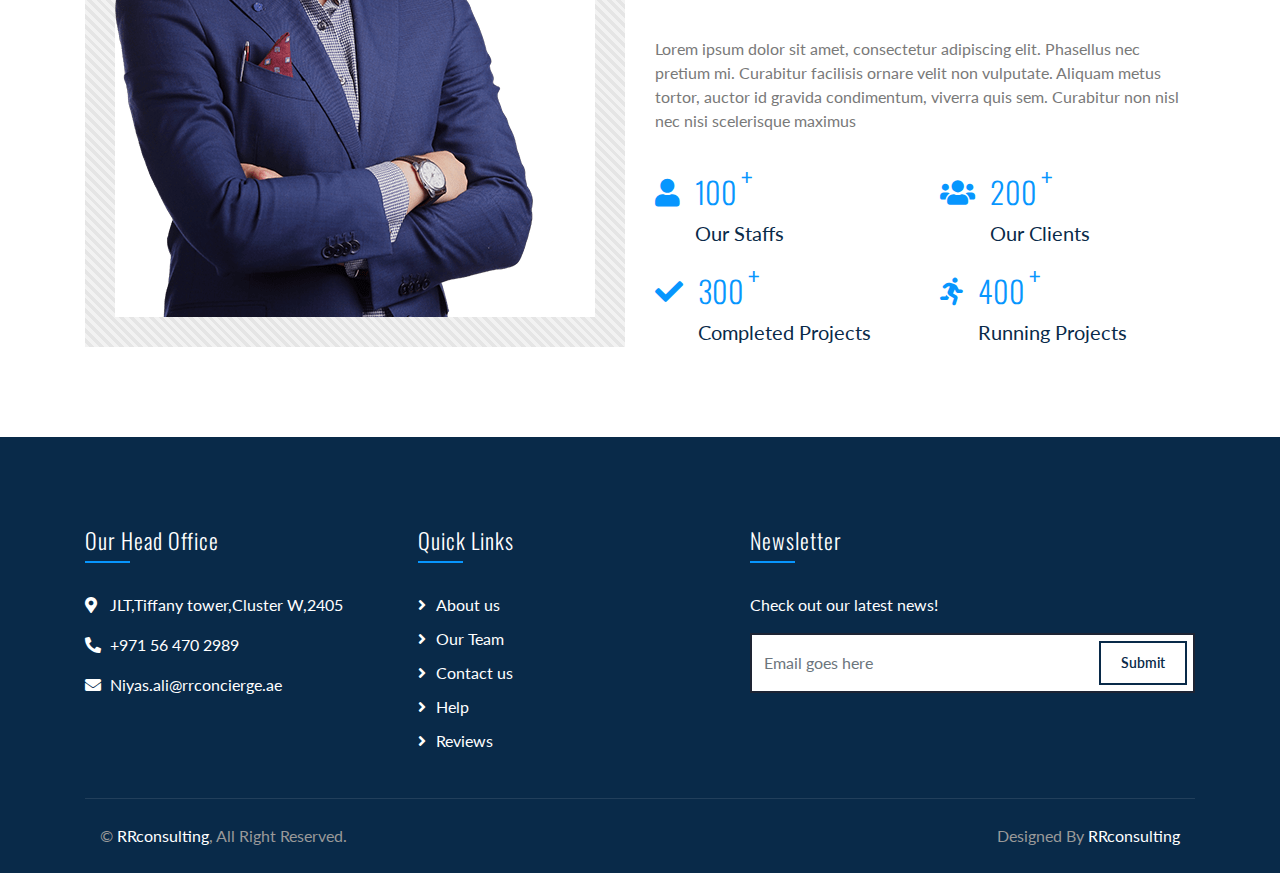
<file: RRconsulting-Website/PROServices.html>
<!DOCTYPE html>
<html lang="en">
    <head>
        <meta charset="utf-8">
        <title>Confer - Consulting Website Template Free Download</title>
        <meta content="width=device-width, initial-scale=1.0" name="viewport">
        <meta content="Consulting Website Template Free Download" name="keywords">
        <meta content="Consulting Website Template Free Download" name="description">

        <!-- Favicon -->
        <link href="img/favicon.ico" rel="icon">

        <!-- Google Font -->
        <link href="https://fonts.googleapis.com/css2?family=Lato&family=Oswald:wght@200;300;400&display=swap" rel="stylesheet">
        
        <!-- CSS Libraries -->
        <link href="https://stackpath.bootstrapcdn.com/bootstrap/4.4.1/css/bootstrap.min.css" rel="stylesheet">
        <link href="https://cdnjs.cloudflare.com/ajax/libs/font-awesome/5.10.0/css/all.min.css" rel="stylesheet">
        <link href="lib/animate/animate.min.css" rel="stylesheet">
        <link href="lib/owlcarousel/assets/owl.carousel.min.css" rel="stylesheet">

        <!-- Template Stylesheet -->
        <link href="css/style.css" rel="stylesheet">
    </head>

    <body class="page">
        <!-- Top Bar Start -->
        <div class="top-bar d-none d-md-block">
            <div class="container-fluid">
                <div class="row">
                    <div class="col-md-8">
                        <div class="top-bar-left">
                            <div class="text">
                                <i class="far fa-clock"></i>
                                <h2>8:00am - 9:00pm</h2>
                                <p>Mon - Fri</p>
                            </div>
                            <div class="text">
                                <i class="fa fa-phone-alt"></i>
                                <h2>+971 56 470 2989</h2>
                                <p>For Appointment</p>
                            </div>
                        </div>
                    </div>
                    <div class="col-md-4">
                        <div class="top-bar-right">
                            <div class="social">
                                <a href="https://twitter.com/RRconsultingae"><i class="fab fa-twitter"></i></a>
                                <a href="https://www.facebook.com/profile.php?id=100093864960481"><i class="fab fa-facebook-f"></i></a>
                                <a href="https://www.linkedin.com/company/94816647/admin/"><i class="fab fa-linkedin-in"></i></a>
                                <a href="https://www.instagram.com/rrconsulting.ae/"><i class="fab fa-instagram"></i></a>
                            </div>
                        </div>
                    </div>
                </div>
            </div>
        </div>
        <!-- Top Bar End -->

       <!-- Nav Bar Start -->
<div class="navbar navbar-expand-lg bg-dark navbar-dark">
    <div class="container-fluid">
        <a href="index.html" class="navbar-brand">
            <img src="img/Royal region consulting services.png" alt="Your Logo" class="img-fluid">
        </a>
        <button type="button" class="navbar-toggler" data-toggle="collapse" data-target="#navbarCollapse">
            <span class="navbar-toggler-icon"></span>
        </button>

        <div class="collapse navbar-collapse justify-content-between" id="navbarCollapse">
            <div class="navbar-nav ml-auto">
                <a href="index.html" class="nav-item nav-link active">Home</a>
				<a href="about.html" class="nav-item nav-link">About</a>
                <a href="review.html" class="nav-item nav-link">Review</a>
                <div class="nav-item dropdown">
                    <a href="#" class="nav-link dropdown-toggle" data-toggle="dropdown">Services</a>
                    <div class="dropdown-menu">
                        <a href="service.html" class="dropdown-item">Company setup</a>
                        <a href="PROServices.html" class="dropdown-item">PRO services</a>
						<a href="ComplianceService.html" class="dropdown-item">Compliance services</a>
                        <a href="KYCService.html" class="dropdown-item">KYC services</a>
						
                    </div>
                </div>
				 
				 <a href="contact.html" class="nav-item nav-link active">Contact</a>
                </div>
            </div>
        </div>
    </div>


        <!-- Nav Bar End -->
 <!-- Feature Start -->
        <div class="service mt-125">
            <div class="container">
                <div class="row align-items-end">
                    <div class="col-md-6">
                        <div class="feature-img">
                            <img src="img/proservice.png" width="540" height="450" alt="Image">
                        </div>
                    </div>
                    <div class="col-md-6">
                        <div class="section-header">
                            <p>Our Feature</p>
                            <h2>OUR PRO SERVICES</h2>
                        </div>
                        <p>
                            At RR Consulting, we offer transformative Professional Services that propel your business forward. With a deep commitment to excellence, our tailored strategies drive growth, while our efficient execution ensures seamless progress. Backed by a dedicated team, our robust support is your competitive advantage. Experience the difference with RR Consulting - where your success is our priority. 
                        </p>
                         <p>
                            Embark on a journey of business enhancement with RR Consulting's unparalleled Professional Services. Our carefully crafted strategies, executed seamlessly, uplift your operations. Guided by a team of experts, we provide robust support, addressing your unique needs. Elevate your business potential with RR Consulting today. 
                        </p>
						  <p>
                            Experience a new caliber of Professional Services at RR Consulting. Our strategies are not just plans; they are pathways to success. Seamlessly executed by a dedicated team, our solutions empower growth. With RR Consulting, your business evolution is our unwavering commitment.
                        </p>
                    </div>
                </div>
            </div>
        </div>
        <!-- Feature End -->

        <!-- Service Start -->
        <div class="feature">
            <div class="container">
                <div class="section-header">
                    <p>Consulting Services</p>
                    <h2>Our Best Compliance Service</h2>
                </div>
                <div class="row">
                    <div class="col-lg-3 col-md-6">
                        <div class="service-item">
                            <img src="img/icon-1.png" alt="Icon">
                            <h3>Legal Documentation</h3>
                            <p>
                            Navigating legal complexities is our forte. We provide meticulous assistance in drafting contracts, agreements, and legal documents, ensuring your business transactions are secure and compliant.
                            </p>
                            
                        </div>
                    </div>
                  
                    <div class="col-lg-3 col-md-6">
                        <div class="service-item">
                            <img src="img/icon-5.png" alt="Icon">
                            <h3>Licensing and Permits</h3>
                            <p>
                               Obtaining the right licenses and permits is essential. Our experts streamline the process, ensuring you meet all regulatory requirements and can focus on your core operations.
                            </p>
                            
                        </div>
                    </div>
                    <div class="col-lg-3 col-md-6">
                        <div class="service-item">
                            <img src="img/icon-6.png" alt="Icon">
                            <h3>Financial Advisory</h3>
                            <p>
                                Sound financial management is paramount. We offer insightful financial advisory services, helping you optimize your financial structure and make informed decisions for sustainable growth.
                            </p>
                           
                        </div>
                    </div>
                    <div class="col-lg-3 col-md-6">
                        <div class="service-item">
                            <img src="img/icon-7.png" alt="Icon">
                            <h3>Government Relations</h3>
                            <p>
                               Building strong relationships with regulatory bodies is essential for a smooth operation. We facilitate government interactions, ensuring your business maintains positive rapport and stays updated on changes.
                            </p>
                           
                        </div>
                    </div>
                
                </div>
            </div>
        </div>
        <!-- Service End -->


        <!-- Feature Start -->
        <div class="feature">
            <div class="container">
                <div class="row align-items-end">
                    <div class="col-md-6">
                        <div class="feature-img">
                            <img src="img/business-man.png" alt="Image">
                        </div>
                    </div>
                    <div class="col-md-6">
                        <div class="section-header">
                            <p>Our Feature</p>
                            <h2>Why Choose Us?</h2>
                        </div>
                        <p>
                            Lorem ipsum dolor sit amet, consectetur adipiscing elit. Phasellus nec pretium mi. Curabitur facilisis ornare velit non vulputate. Aliquam metus tortor, auctor id gravida condimentum, viverra quis sem. Curabitur non nisl nec nisi scelerisque maximus 
                        </p>
                        <div class="row counters">
                            <div class="col-6">
                                <i class="fa fa-user"></i>
                                <div class="counters-text">
                                    <h2 data-toggle="counter-up">100</h2>
                                    <p>Our Staffs</p>
                                </div>
                            </div>
                            <div class="col-6">
                                <i class="fa fa-users"></i>
                                <div class="counters-text">
                                    <h2 data-toggle="counter-up">200</h2>
                                    <p>Our Clients</p>
                                </div>
                            </div>
                            <div class="col-6">
                                <i class="fa fa-check"></i>
                                <div class="counters-text">
                                    <h2 data-toggle="counter-up">300</h2>
                                    <p>Completed Projects</p>
                                </div>
                            </div>
                            <div class="col-6">
                                <i class="fa fa-running"></i>
                                <div class="counters-text">
                                    <h2 data-toggle="counter-up">400</h2>
                                    <p>Running Projects</p>
                                </div>
                            </div>
                        </div>
                    </div>
                </div>
            </div>
        </div>
        <!-- Feature End -->


        <!-- Footer Start -->
        <div class="footer">
            <div class="container">
                <div class="row">
                    <div class="col-lg-7">
                        <div class="row">
                            <div class="col-md-6">
                                <div class="footer-contact">
                                    <h2>Our Head Office</h2>
                                    <p><i class="fa fa-map-marker-alt"></i>JLT,Tiffany tower,Cluster W,2405</p>
                                    <p><i class="fa fa-phone-alt"></i>+971 56 470 2989</p>
                                    <p><i class="fa fa-envelope"></i>Niyas.ali@rrconcierge.ae</p>
                                    <div class="footer-social">
                                        <a href="https://twitter.com/RRconsultingae"><i class="fab fa-twitter"></i></a>
                                        <a href="https://www.facebook.com/profile.php?id=100093864960481"><i class="fab fa-facebook-f"></i></a>
                                   
                                        <a href="https://www.instagram.com/rrconsulting.ae/"><i class="fab fa-instagram"></i></a>
                                        <a href="https://www.linkedin.com/company/94816647/admin/"><i class="fab fa-linkedin-in"></i></a>
                                    </div>
                                </div>
                            </div>
                            <div class="col-md-6">
                                <div class="footer-link">
                                    <h2>Quick Links</h2>
                                    <a href="">About us</a>
                                    <a href="">Our Team</a>
                                    <a href="">Contact us</a>
                                    <a href="">Help</a>
                                    <a href="">Reviews</a>
                                </div>
                            </div>
                        </div>
                    </div>
                    <div class="col-lg-5">
                        <div class="footer-newsletter">
                            <h2>Newsletter</h2>
                            <p>
                                Check out our latest news!
                            </p>
                            <div class="form">
                                <input class="form-control" placeholder="Email goes here">
                                <button class="btn">Submit</button>
                            </div>
                        </div>
                    </div>
                </div>
            </div>
            <div class="container copyright">
                <div class="row">
                    <div class="col-md-6">
                        <p>&copy; <a href="#">RRconsulting</a>, All Right Reserved.</p>
                    </div>
                    <div class="col-md-6">
                        <p>Designed By <a href="#">RRconsulting</a></p>
                    </div>
                </div>
            </div>
        </div>
        <!-- Footer End -->


        <a href="#" class="back-to-top"><i class="fa fa-chevron-up"></i></a>

        <!-- JavaScript Libraries -->
        <script src="https://code.jquery.com/jquery-3.4.1.min.js"></script>
        <script src="https://stackpath.bootstrapcdn.com/bootstrap/4.4.1/js/bootstrap.bundle.min.js"></script>
        <script src="lib/easing/easing.min.js"></script>
        <script src="lib/owlcarousel/owl.carousel.min.js"></script>
        <script src="lib/waypoints/waypoints.min.js"></script>
        <script src="lib/counterup/counterup.min.js"></script>
        
        <!-- Contact Javascript File -->
        <script src="mail/jqBootstrapValidation.min.js"></script>
        <script src="mail/contact.js"></script>

        <!-- Template Javascript -->
        <script src="js/main.js"></script>
    </body>
</html>
</file>
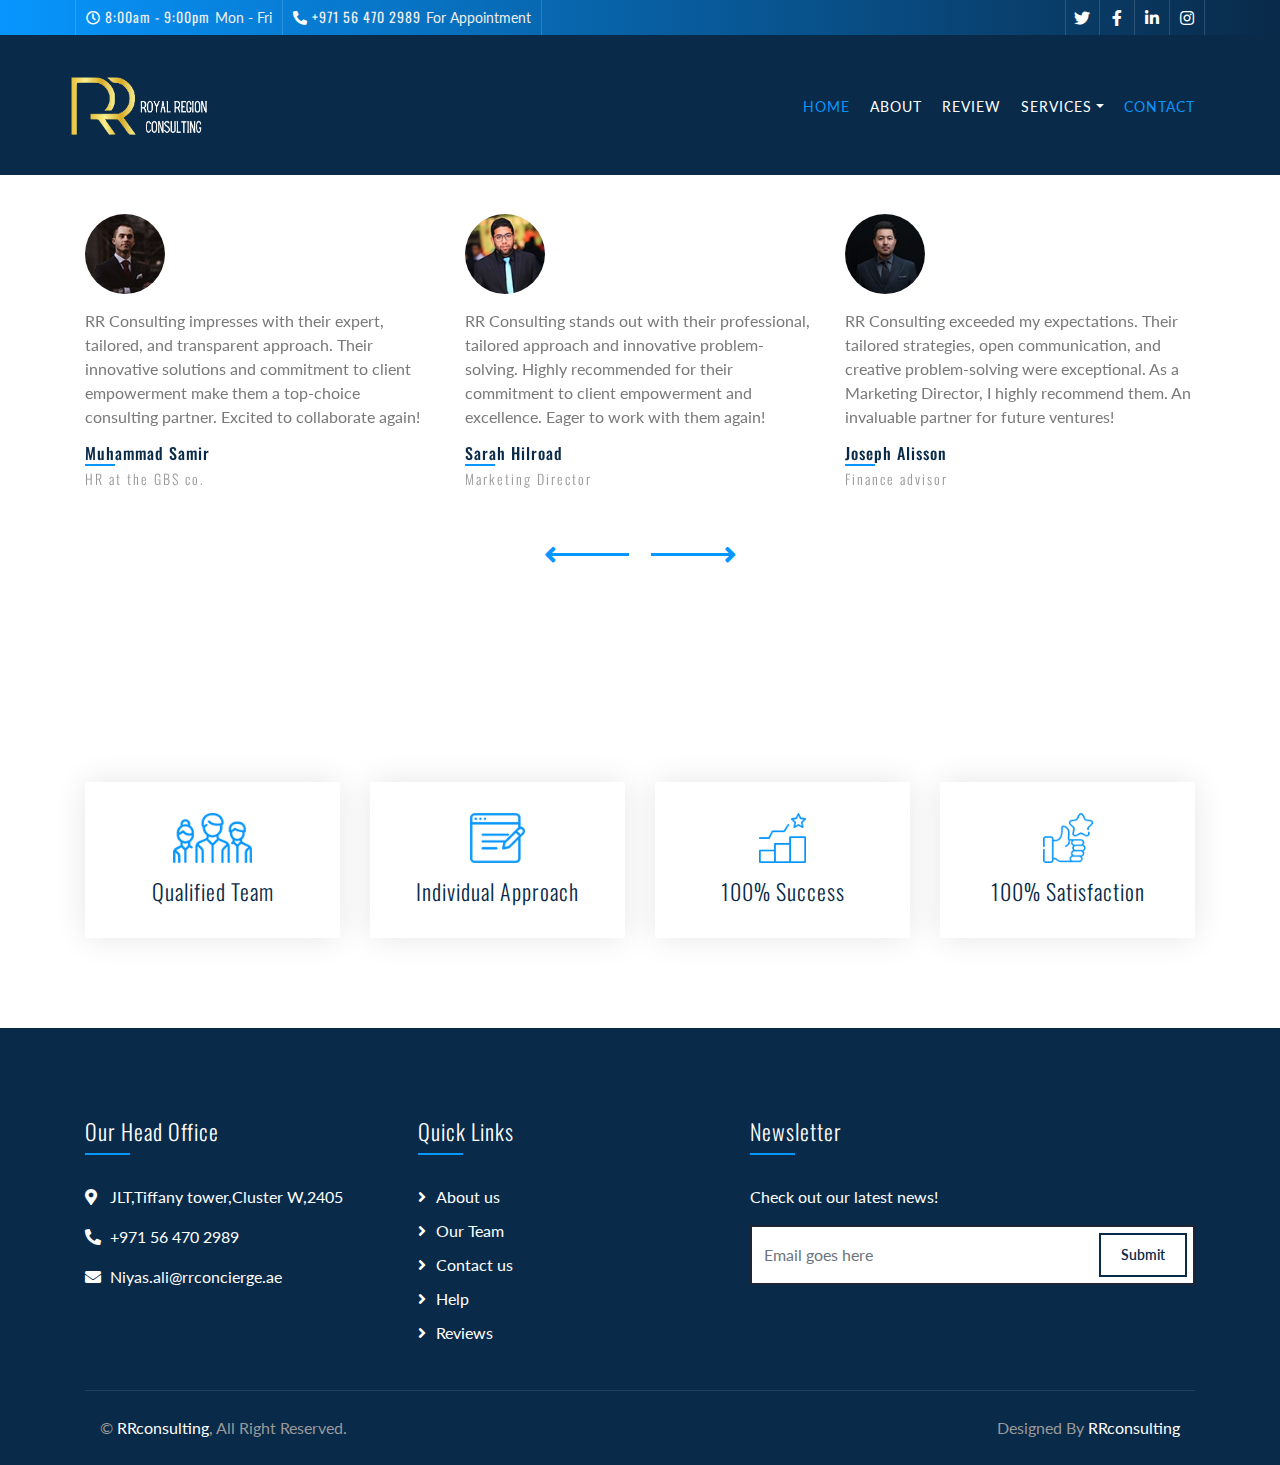
<file: RRconsulting-Website/review.html>
<!DOCTYPE html>
<html lang="en">
    <head>
        <meta charset="utf-8">
        <title>Confer - Consulting Website Template Free Download</title>
        <meta content="width=device-width, initial-scale=1.0" name="viewport">
        <meta content="Consulting Website Template Free Download" name="keywords">
        <meta content="Consulting Website Template Free Download" name="description">

        <!-- Favicon -->
        <link href="img/favicon.ico" rel="icon">

        <!-- Google Font -->
        <link href="https://fonts.googleapis.com/css2?family=Lato&family=Oswald:wght@200;300;400&display=swap" rel="stylesheet">
        
        <!-- CSS Libraries -->
        <link href="https://stackpath.bootstrapcdn.com/bootstrap/4.4.1/css/bootstrap.min.css" rel="stylesheet">
        <link href="https://cdnjs.cloudflare.com/ajax/libs/font-awesome/5.10.0/css/all.min.css" rel="stylesheet">
        <link href="lib/animate/animate.min.css" rel="stylesheet">
        <link href="lib/owlcarousel/assets/owl.carousel.min.css" rel="stylesheet">

        <!-- Template Stylesheet -->
        <link href="css/style.css" rel="stylesheet">
    </head>

    <body class="page">
         <!-- Top Bar Start -->
        <div class="top-bar d-none d-md-block">
            <div class="container-fluid">
                <div class="row">
                    <div class="col-md-8">
                        <div class="top-bar-left">
                            <div class="text">
                                <i class="far fa-clock"></i>
                                <h2>8:00am - 9:00pm</h2>
                                <p>Mon - Fri</p>
                            </div>
                            <div class="text">
                                <i class="fa fa-phone-alt"></i>
                                <h2>+971 56 470 2989</h2>
                                <p>For Appointment</p>
                            </div>
                        </div>
                    </div>
                    <div class="col-md-4">
                        <div class="top-bar-right">
                            <div class="social">
                                <a href="https://twitter.com/RRconsultingae"><i class="fab fa-twitter"></i></a>
                                <a href="https://www.facebook.com/profile.php?id=100093864960481"><i class="fab fa-facebook-f"></i></a>
                                <a href="https://www.linkedin.com/company/94816647/admin/"><i class="fab fa-linkedin-in"></i></a>
                                <a href="https://www.instagram.com/rrconsulting.ae/"><i class="fab fa-instagram"></i></a>
                            </div>
                        </div>
                    </div>
                </div>
            </div>
        </div>
        <!-- Top Bar End -->

       <!-- Nav Bar Start -->
<div class="navbar navbar-expand-lg bg-dark navbar-dark">
    <div class="container-fluid">
        <a href="index.html" class="navbar-brand">
            <img src="img/Royal region consulting services.png" alt="Your Logo" class="img-fluid">
        </a>
        <button type="button" class="navbar-toggler" data-toggle="collapse" data-target="#navbarCollapse">
            <span class="navbar-toggler-icon"></span>
        </button>

        <div class="collapse navbar-collapse justify-content-between" id="navbarCollapse">
            <div class="navbar-nav ml-auto">
                <a href="index.html" class="nav-item nav-link active">Home</a>
				<a href="about.html" class="nav-item nav-link">About</a>
                <a href="review.html" class="nav-item nav-link">Review</a>
                <div class="nav-item dropdown">
                    <a href="#" class="nav-link dropdown-toggle" data-toggle="dropdown">Services</a>
                    <div class="dropdown-menu">
                        <a href="service.html" class="dropdown-item">Company setup</a>
                        <a href="PROServices.html" class="dropdown-item">PRO services</a>
						<a href="ComplianceService.html" class="dropdown-item">Compliance services</a>
                        <a href="KYCService.html" class="dropdown-item">KYC services</a>
						
                    </div>
                </div>
				  
				 <a href="contact.html" class="nav-item nav-link active">Contact</a>
                </div>
            </div>
        </div>
    </div>


        <!-- Nav Bar End -->

        
        
       
        
        <!-- Testimonial Start -->
        <div class="testimonial">
            <div class="container">
                <div class="section-header">
                    <p>Testimonial Carousel</p>
                    <h2>100% Positive Customer Reviews</h2>
                </div>
                <div class="owl-carousel testimonials-carousel">
                    <div class="testimonial-item">
                        <img src="img/testimonial-1.jpg" alt="Image">
                        <p>
                            RR Consulting impresses with their expert, tailored, and transparent approach. Their innovative solutions and commitment to client empowerment make them a top-choice consulting partner. Excited to collaborate again!
                        </p>
                        <h2>Muhammad Samir</h2>
                        <h3>HR at the GBS co.</h3>
                    </div>
                    <div class="testimonial-item">
                        <img src="img/testimonial-2.jpg" alt="Image">
                        <p>
                           RR Consulting stands out with their professional, tailored approach and innovative problem-solving. Highly recommended for their commitment to client empowerment and excellence. Eager to work with them again!
                        </p>
                        <h2>Sarah Hilroad</h2>
                        <h3>Marketing Director</h3>
                    </div>
                    <div class="testimonial-item">
                        <img src="img/testimonial-3.jpg" alt="Image">
                        <p>
                           RR Consulting exceeded my expectations. Their tailored strategies, open communication, and creative problem-solving were exceptional. As a Marketing Director, I highly recommend them. An invaluable partner for future ventures!
                        </p>
                        <h2>Joseph Alisson</h2>
                        <h3>Finance advisor</h3>
                    </div>
                    <div class="testimonial-item">
                        <img src="img/testimonial-4.jpg" alt="Image">
                        <p>
                            RR Consulting's performance was exceptional. Their customized approach, transparent communication, and innovative problem-solving were top-notch. As a CEO, I wholeheartedly endorse them. Eager to collaborate again for strategic growth
                        </p>
                        <h2>Rustam Halilov</h2>
                        <h3>CEO of UK tours</h3>
                    </div>
                </div>
            </div>
        </div>
        <!-- Testimonial End -->
		 <!-- Fact Start -->
        <div class="fact mt-125">
            <div class="container">
                <div class="row align-items-center">
                    <div class="col-lg-3 col-md-6">
                        <div class="fact-item">
                            <img src="img/icon-4.png" alt="Icon">
                            <h2>Qualified Team</h2>
                        </div>
                    </div>
                    <div class="col-lg-3 col-md-6">
                        <div class="fact-item">
                            <img src="img/icon-1.png" alt="Icon">
                            <h2>Individual Approach</h2>
                        </div>
                    </div>
                    <div class="col-lg-3 col-md-6">
                        <div class="fact-item">
                            <img src="img/icon-8.png" alt="Icon">
                            <h2>100% Success</h2>
                        </div>
                    </div>
                    <div class="col-lg-3 col-md-6">
                        <div class="fact-item">
                            <img src="img/icon-6.png" alt="Icon">
                            <h2>100% Satisfaction</h2>
                        </div>
                    </div>
                </div>
            </div>
        </div>
        <!-- Fact Start -->
        

        <!-- Footer Start -->
        <div class="footer">
            <div class="container">
                <div class="row">
                    <div class="col-lg-7">
                        <div class="row">
                            <div class="col-md-6">
                                <div class="footer-contact">
                                    <h2>Our Head Office</h2>
                                    <p><i class="fa fa-map-marker-alt"></i>JLT,Tiffany tower,Cluster W,2405</p>
                                    <p><i class="fa fa-phone-alt"></i>+971 56 470 2989</p>
                                    <p><i class="fa fa-envelope"></i>Niyas.ali@rrconcierge.ae</p>
                                    <div class="footer-social">
                                        <a href="https://twitter.com/RRconsultingae"><i class="fab fa-twitter"></i></a>
                                        <a href="https://www.facebook.com/profile.php?id=100093864960481"><i class="fab fa-facebook-f"></i></a>
                                   
                                        <a href="https://www.instagram.com/rrconsulting.ae/"><i class="fab fa-instagram"></i></a>
                                        <a href="https://www.linkedin.com/company/94816647/admin/"><i class="fab fa-linkedin-in"></i></a>
                                    </div>
                                </div>
                            </div>
                            <div class="col-md-6">
                                <div class="footer-link">
                                    <h2>Quick Links</h2>
                                    <a href="">About us</a>
                                    <a href="">Our Team</a>
                                    <a href="">Contact us</a>
                                    <a href="">Help</a>
                                    <a href="">Reviews</a>
                                </div>
                            </div>
                        </div>
                    </div>
                    <div class="col-lg-5">
                        <div class="footer-newsletter">
                            <h2>Newsletter</h2>
                            <p>
                                Check out our latest news!
                            </p>
                            <div class="form">
                                <input class="form-control" placeholder="Email goes here">
                                <button class="btn">Submit</button>
                            </div>
                        </div>
                    </div>
                </div>
            </div>
            <div class="container copyright">
                <div class="row">
                    <div class="col-md-6">
                        <p>&copy; <a href="#">RRconsulting</a>, All Right Reserved.</p>
                    </div>
                    <div class="col-md-6">
                        <p>Designed By <a href="#">RRconsulting</a></p>
                    </div>
                </div>
            </div>
        </div>
        <!-- Footer End -->


        <a href="#" class="back-to-top"><i class="fa fa-chevron-up"></i></a>

        <!-- JavaScript Libraries -->
        <script src="https://code.jquery.com/jquery-3.4.1.min.js"></script>
        <script src="https://stackpath.bootstrapcdn.com/bootstrap/4.4.1/js/bootstrap.bundle.min.js"></script>
        <script src="lib/easing/easing.min.js"></script>
        <script src="lib/owlcarousel/owl.carousel.min.js"></script>
        <script src="lib/waypoints/waypoints.min.js"></script>
        <script src="lib/counterup/counterup.min.js"></script>
        
        <!-- Contact Javascript File -->
        <script src="mail/jqBootstrapValidation.min.js"></script>
        <script src="mail/contact.js"></script>

        <!-- Template Javascript -->
        <script src="js/main.js"></script>
    </body>
</html>
</file>
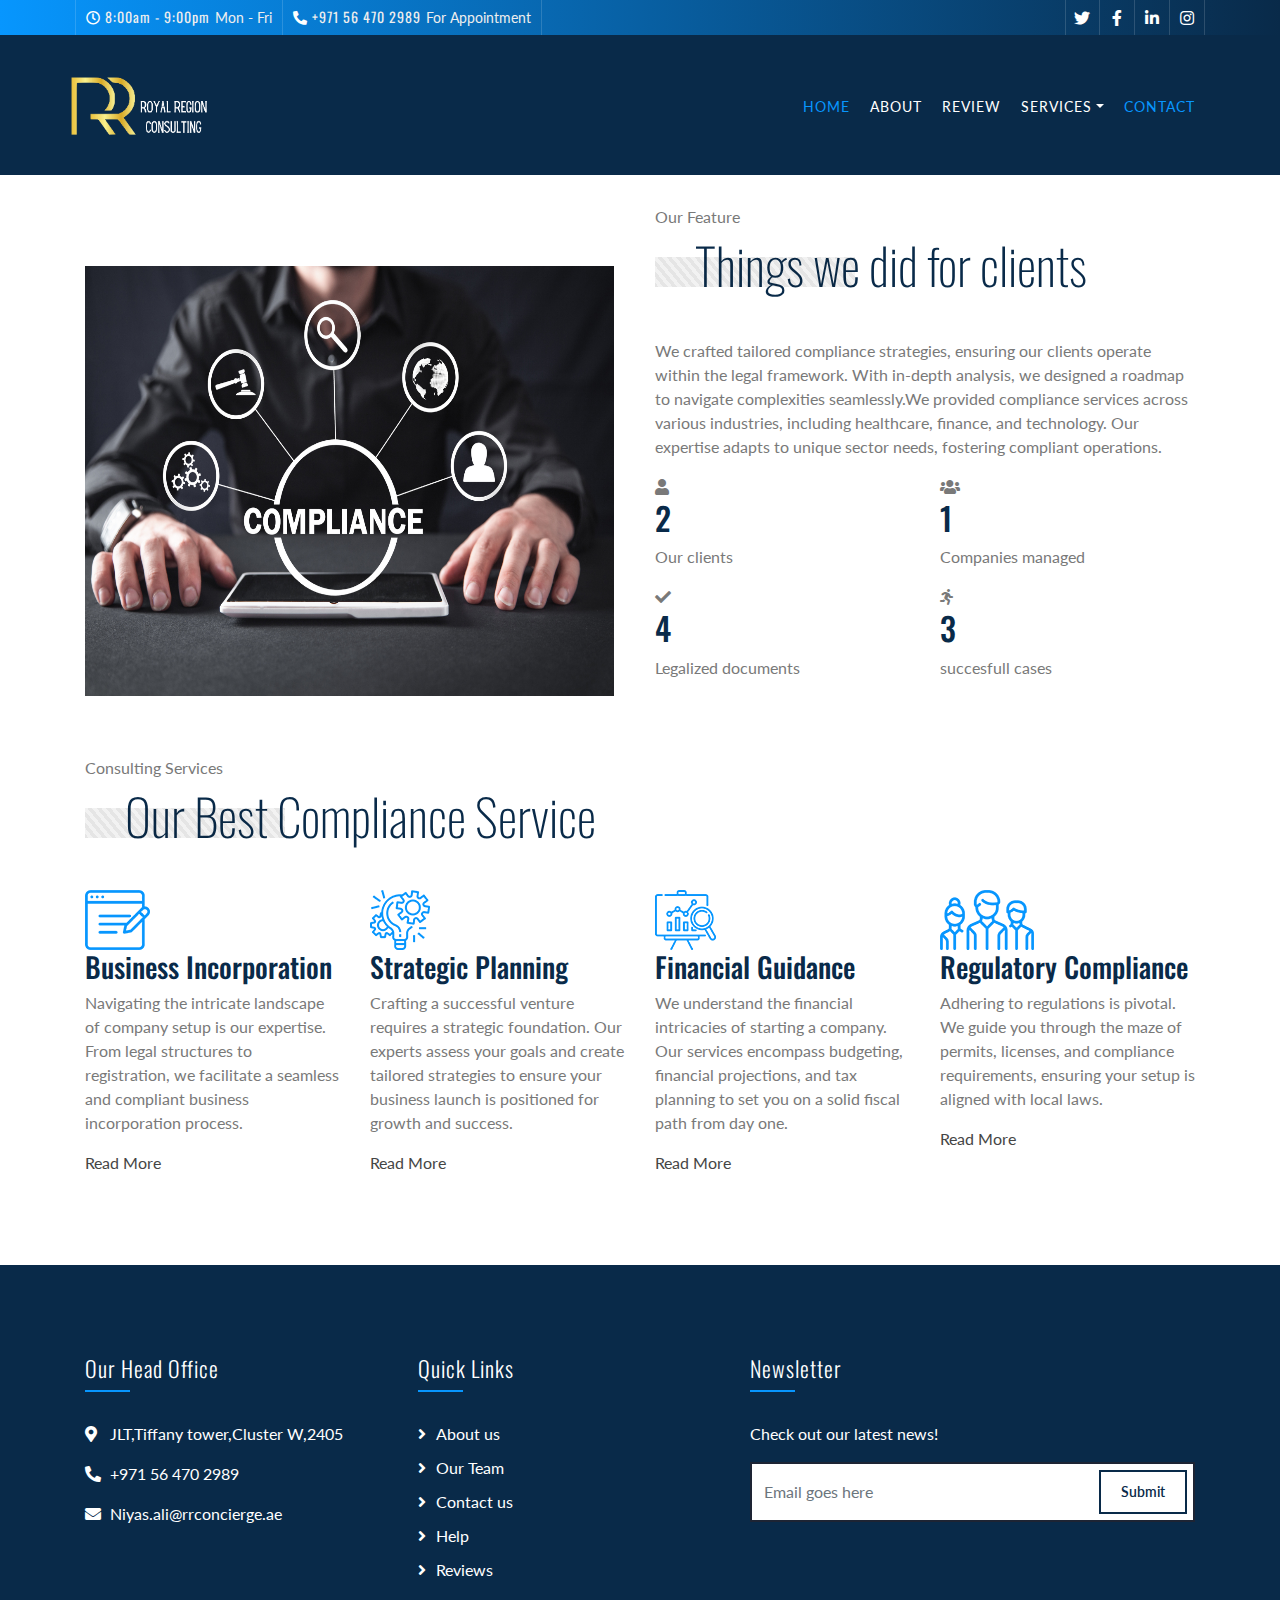
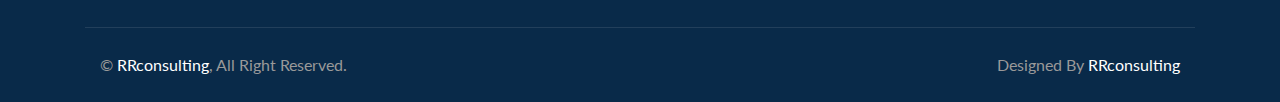
<file: RRconsulting-Website/service.html>
<!DOCTYPE html>
<html lang="en">
    <head>
        <meta charset="utf-8">
        <title>Confer - Consulting Website Template Free Download</title>
        <meta content="width=device-width, initial-scale=1.0" name="viewport">
        <meta content="Consulting Website Template Free Download" name="keywords">
        <meta content="Consulting Website Template Free Download" name="description">

        <!-- Favicon -->
        <link href="img/favicon.ico" rel="icon">

        <!-- Google Font -->
        <link href="https://fonts.googleapis.com/css2?family=Lato&family=Oswald:wght@200;300;400&display=swap" rel="stylesheet">
        
        <!-- CSS Libraries -->
        <link href="https://stackpath.bootstrapcdn.com/bootstrap/4.4.1/css/bootstrap.min.css" rel="stylesheet">
        <link href="https://cdnjs.cloudflare.com/ajax/libs/font-awesome/5.10.0/css/all.min.css" rel="stylesheet">
        <link href="lib/animate/animate.min.css" rel="stylesheet">
        <link href="lib/owlcarousel/assets/owl.carousel.min.css" rel="stylesheet">

        <!-- Template Stylesheet -->
        <link href="css/style.css" rel="stylesheet">
    </head>

    <body class="page">
        <!-- Top Bar Start -->
        <div class="top-bar d-none d-md-block">
            <div class="container-fluid">
                <div class="row">
                    <div class="col-md-8">
                        <div class="top-bar-left">
                            <div class="text">
                                <i class="far fa-clock"></i>
                                <h2>8:00am - 9:00pm</h2>
                                <p>Mon - Fri</p>
                            </div>
                            <div class="text">
                                <i class="fa fa-phone-alt"></i>
                                <h2>+971 56 470 2989</h2>
                                <p>For Appointment</p>
                            </div>
                        </div>
                    </div>
                    <div class="col-md-4">
                        <div class="top-bar-right">
                            <div class="social">
                                <a href="https://twitter.com/RRconsultingae"><i class="fab fa-twitter"></i></a>
                                <a href="https://www.facebook.com/profile.php?id=100093864960481"><i class="fab fa-facebook-f"></i></a>
                                <a href="https://www.linkedin.com/company/94816647/admin/"><i class="fab fa-linkedin-in"></i></a>
                                <a href="https://www.instagram.com/rrconsulting.ae/"><i class="fab fa-instagram"></i></a>
                            </div>
                        </div>
                    </div>
                </div>
            </div>
        </div>
        <!-- Top Bar End -->

       <!-- Nav Bar Start -->
<div class="navbar navbar-expand-lg bg-dark navbar-dark">
    <div class="container-fluid">
        <a href="index.html" class="navbar-brand">
            <img src="img/Royal region consulting services.png" alt="Your Logo" class="img-fluid">
        </a>
        <button type="button" class="navbar-toggler" data-toggle="collapse" data-target="#navbarCollapse">
            <span class="navbar-toggler-icon"></span>
        </button>

        <div class="collapse navbar-collapse justify-content-between" id="navbarCollapse">
            <div class="navbar-nav ml-auto">
                <a href="index.html" class="nav-item nav-link active">Home</a>
				<a href="about.html" class="nav-item nav-link">About</a>
                <a href="review.html" class="nav-item nav-link">Review</a>
                <div class="nav-item dropdown">
                    <a href="#" class="nav-link dropdown-toggle" data-toggle="dropdown">Services</a>
                    <div class="dropdown-menu">
                        <a href="service.html" class="dropdown-item">Company setup</a>
                        <a href="PROServices.html" class="dropdown-item">PRO services</a>
						<a href="ComplianceService.html" class="dropdown-item">Compliance services</a>
                        <a href="KYCService.html" class="dropdown-item">KYC services</a>
						
                    </div>
                </div>
				 
				 <a href="contact.html" class="nav-item nav-link active">Contact</a>
                </div>
            </div>
        </div>
    </div>


        <!-- Nav Bar End -->
		
		 <!-- Feature Start -->
        <div class="service mt-125">
            <div class="container">
                <div class="row align-items-end">
                    <div class="col-md-6">
                        <div class="feature-img">
                            <img src="img/compliance.png" width="530" height="430" alt="Image">
                        </div>
                    </div>
                    <div class="col-md-6">
                        <div class="section-header">
                            <p>Our Feature</p>
                            <h2>Things we did for clients</h2>
                        </div>
                        <p>
                            We crafted tailored compliance strategies, ensuring our clients operate within the legal framework. With in-depth analysis, we designed a roadmap to navigate complexities seamlessly.We provided compliance services across various industries, including healthcare, finance, and technology. Our expertise adapts to unique sector needs, fostering compliant operations.
                        </p>
                        <div class="row counters">
                            <div class="col-6">
                                <i class="fa fa-user"></i>
                                <div class="counters-text">
                                    <h2 data-toggle="counter-up">7</h2>
                                    <p>Our clients</p>
                                </div>
                            </div>
                            <div class="col-6">
                                <i class="fa fa-users"></i>
                                <div class="counters-text">
                                    <h2 data-toggle="counter-up">4</h2>
                                    <p>Companies managed</p>
                                </div>
                            </div>
                            <div class="col-6">
                                <i class="fa fa-check"></i>
                                <div class="counters-text">
                                    <h2 data-toggle="counter-up">12</h2>
                                    <p>Legalized documents</p>
                                </div>
                            </div>
                            <div class="col-6">
                                <i class="fa fa-running"></i>
                                <div class="counters-text">
                                    <h2 data-toggle="counter-up">9</h2>
                                    <p>succesfull cases</p>
                                </div>
                            </div>
                        </div>
                    </div>
                </div>
            </div>
        </div>
        <!-- Feature End -->

        <!-- Service Start -->
        <div class="feature">
            <div class="container">
                <div class="section-header">
                    <p>Consulting Services</p>
                    <h2>Our Best Compliance Service</h2>
                </div>
                <div class="row">
                    <div class="col-lg-3 col-md-6">
                        <div class="service-item">
                            <img src="img/icon-1.png" alt="Icon">
                            <h3>Business Incorporation</h3>
                            <p>
                              Navigating the intricate landscape of company setup is our expertise. From legal structures to registration, we facilitate a seamless and compliant business incorporation process.
                            </p>
                            <a href="">Read More</a>
                        </div>
                    </div>
                    <div class="col-lg-3 col-md-6">
                        <div class="service-item">
                            <img src="img/icon-2.png" alt="Icon">
                            <h3>Strategic Planning</h3>
                            <p>
                                Crafting a successful venture requires a strategic foundation. Our experts assess your goals and create tailored strategies to ensure your business launch is positioned for growth and success.
                            </p>
                            <a href="">Read More</a>
                        </div>
                    </div>
                    <div class="col-lg-3 col-md-6">
                        <div class="service-item">
                            <img src="img/icon-3.png" alt="Icon">
                            <h3>Financial Guidance</h3>
                            <p>
                               We understand the financial intricacies of starting a company. Our services encompass budgeting, financial projections, and tax planning to set you on a solid fiscal path from day one.
                            </p>
                            <a href="">Read More</a>
                        </div>
                    </div>
                    <div class="col-lg-3 col-md-6">
                        <div class="service-item">
                            <img src="img/icon-4.png" alt="Icon">
                            <h3>Regulatory Compliance</h3>
                            <p>
                                Adhering to regulations is pivotal. We guide you through the maze of permits, licenses, and compliance requirements, ensuring your setup is aligned with local laws.
                            </p>
                            <a href="">Read More</a>
                        </div>
                    </div>
                  
                </div>
            </div>
        </div>
        <!-- Service End -->


       


        <!-- Footer Start -->
        <div class="footer">
            <div class="container">
                <div class="row">
                    <div class="col-lg-7">
                        <div class="row">
                            <div class="col-md-6">
                                <div class="footer-contact">
                                    <h2>Our Head Office</h2>
                                    <p><i class="fa fa-map-marker-alt"></i>JLT,Tiffany tower,Cluster W,2405</p>
                                    <p><i class="fa fa-phone-alt"></i>+971 56 470 2989</p>
                                    <p><i class="fa fa-envelope"></i>Niyas.ali@rrconcierge.ae</p>
                                    <div class="footer-social">
                                        <a href="https://twitter.com/RRconsultingae"><i class="fab fa-twitter"></i></a>
                                        <a href="https://www.facebook.com/profile.php?id=100093864960481"><i class="fab fa-facebook-f"></i></a>
                                   
                                        <a href="https://www.instagram.com/rrconsulting.ae/"><i class="fab fa-instagram"></i></a>
                                        <a href="https://www.linkedin.com/company/94816647/admin/"><i class="fab fa-linkedin-in"></i></a>
                                    </div>
                                </div>
                            </div>
                            <div class="col-md-6">
                                <div class="footer-link">
                                    <h2>Quick Links</h2>
                                    <a href="">About us</a>
                                    <a href="">Our Team</a>
                                    <a href="">Contact us</a>
                                    <a href="">Help</a>
                                    <a href="">Reviews</a>
                                </div>
                            </div>
                        </div>
                    </div>
                    <div class="col-lg-5">
                        <div class="footer-newsletter">
                            <h2>Newsletter</h2>
                            <p>
                                Check out our latest news!
                            </p>
                            <div class="form">
                                <input class="form-control" placeholder="Email goes here">
                                <button class="btn">Submit</button>
                            </div>
                        </div>
                    </div>
                </div>
            </div>
            <div class="container copyright">
                <div class="row">
                    <div class="col-md-6">
                        <p>&copy; <a href="#">RRconsulting</a>, All Right Reserved.</p>
                    </div>
                    <div class="col-md-6">
                        <p>Designed By <a href="#">RRconsulting</a></p>
                    </div>
                </div>
            </div>
        </div>
        <!-- Footer End -->


        <a href="#" class="back-to-top"><i class="fa fa-chevron-up"></i></a>

        <!-- JavaScript Libraries -->
        <script src="https://code.jquery.com/jquery-3.4.1.min.js"></script>
        <script src="https://stackpath.bootstrapcdn.com/bootstrap/4.4.1/js/bootstrap.bundle.min.js"></script>
        <script src="lib/easing/easing.min.js"></script>
        <script src="lib/owlcarousel/owl.carousel.min.js"></script>
        <script src="lib/waypoints/waypoints.min.js"></script>
        <script src="lib/counterup/counterup.min.js"></script>
        
        <!-- Contact Javascript File -->
        <script src="mail/jqBootstrapValidation.min.js"></script>
        <script src="mail/contact.js"></script>

        <!-- Template Javascript -->
        <script src="js/main.js"></script>
    </body>
</html>
</file>
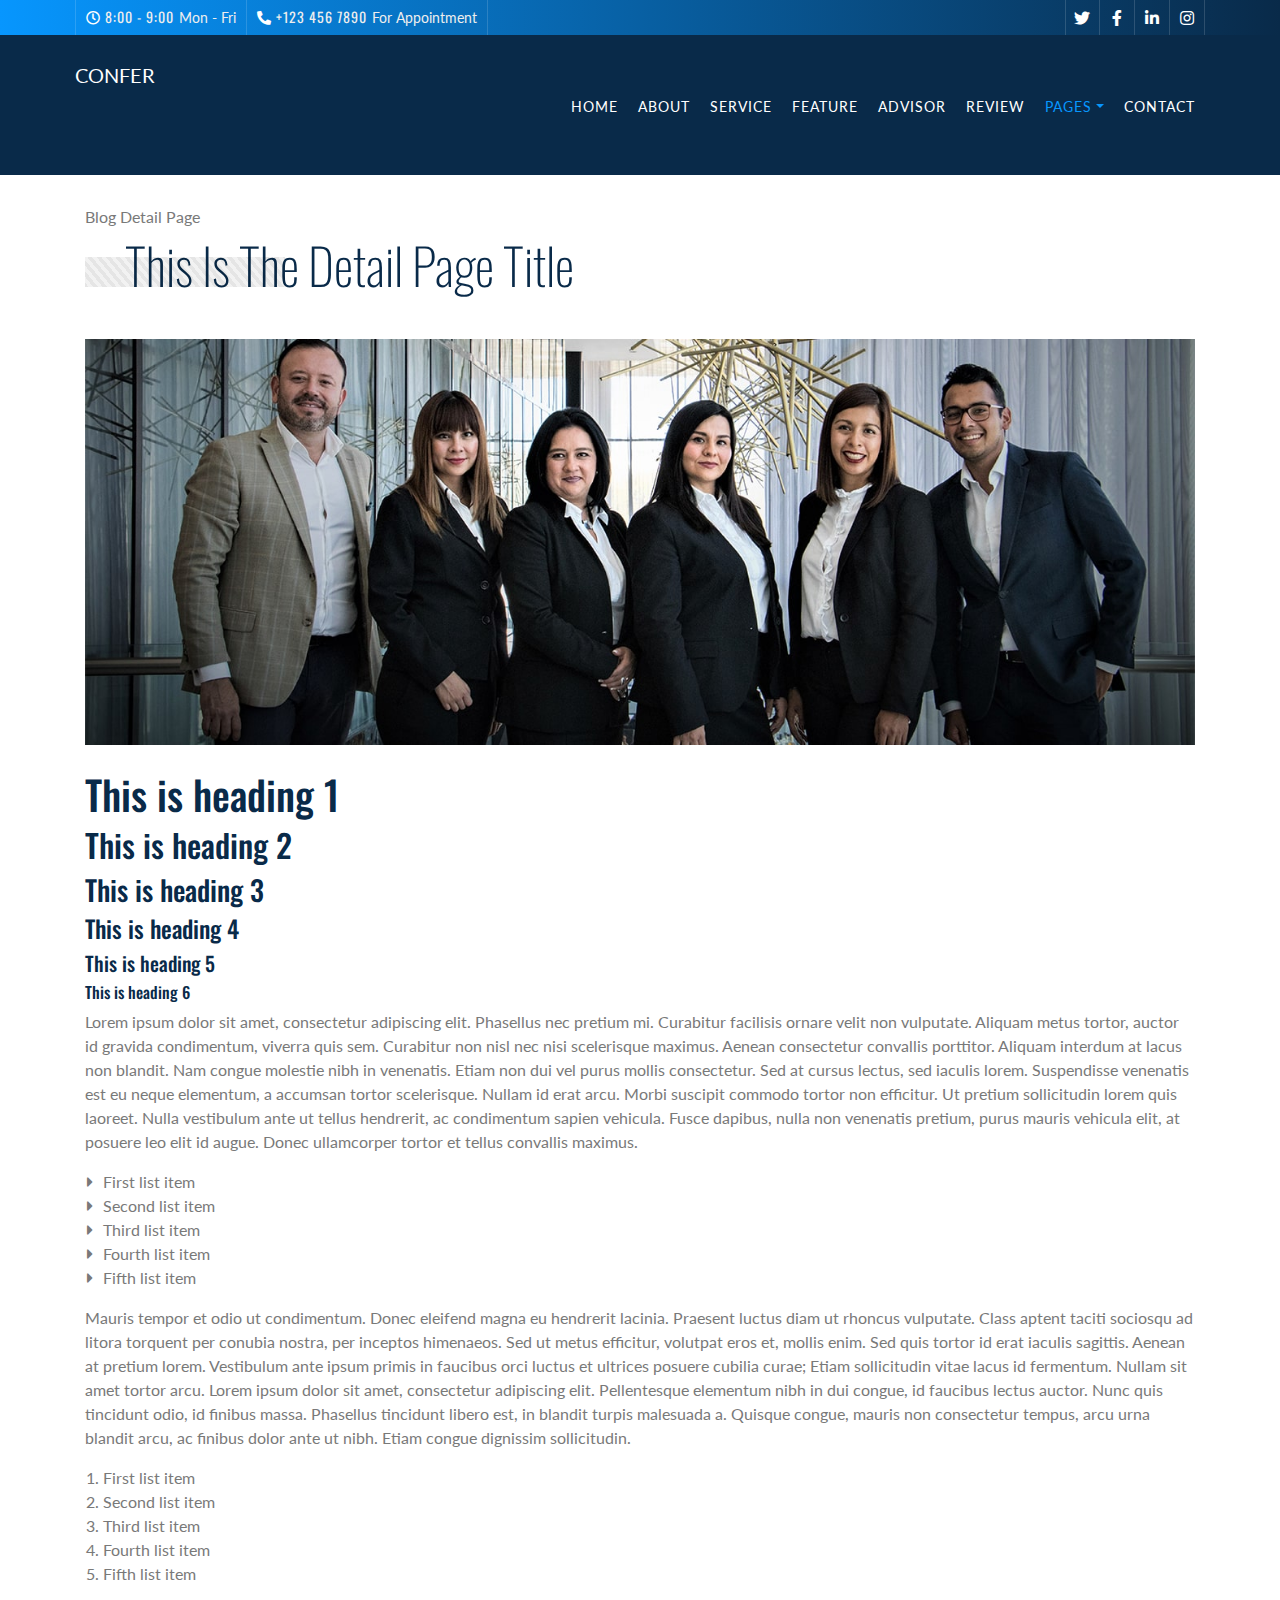
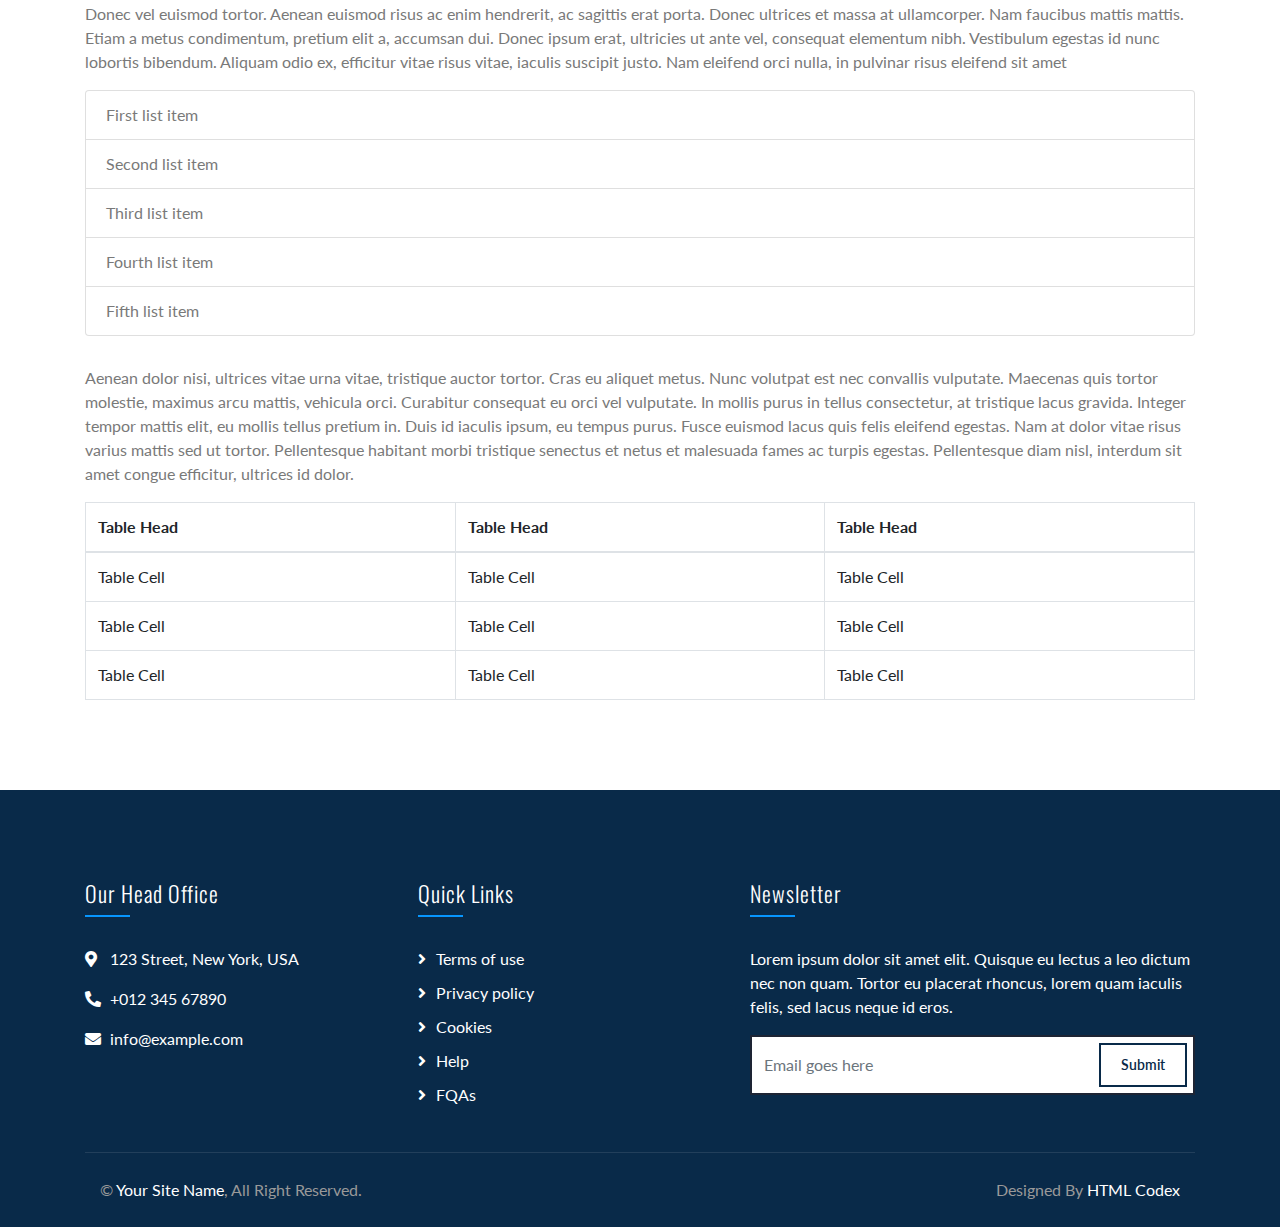
<file: RRconsulting-Website/single.html>
<!DOCTYPE html>
<html lang="en">
    <head>
        <meta charset="utf-8">
        <title>Confer - Consulting Website Template Free Download</title>
        <meta content="width=device-width, initial-scale=1.0" name="viewport">
        <meta content="Consulting Website Template Free Download" name="keywords">
        <meta content="Consulting Website Template Free Download" name="description">

        <!-- Favicon -->
        <link href="img/favicon.ico" rel="icon">

        <!-- Google Font -->
        <link href="https://fonts.googleapis.com/css2?family=Lato&family=Oswald:wght@200;300;400&display=swap" rel="stylesheet">
        
        <!-- CSS Libraries -->
        <link href="https://stackpath.bootstrapcdn.com/bootstrap/4.4.1/css/bootstrap.min.css" rel="stylesheet">
        <link href="https://cdnjs.cloudflare.com/ajax/libs/font-awesome/5.10.0/css/all.min.css" rel="stylesheet">
        <link href="lib/animate/animate.min.css" rel="stylesheet">
        <link href="lib/owlcarousel/assets/owl.carousel.min.css" rel="stylesheet">

        <!-- Template Stylesheet -->
        <link href="css/style.css" rel="stylesheet">
    </head>

    <body class="page">
        <!-- Top Bar Start -->
        <div class="top-bar d-none d-md-block">
            <div class="container-fluid">
                <div class="row">
                    <div class="col-md-8">
                        <div class="top-bar-left">
                            <div class="text">
                                <i class="far fa-clock"></i>
                                <h2>8:00 - 9:00</h2>
                                <p>Mon - Fri</p>
                            </div>
                            <div class="text">
                                <i class="fa fa-phone-alt"></i>
                                <h2>+123 456 7890</h2>
                                <p>For Appointment</p>
                            </div>
                        </div>
                    </div>
                    <div class="col-md-4">
                        <div class="top-bar-right">
                            <div class="social">
                                <a href=""><i class="fab fa-twitter"></i></a>
                                <a href=""><i class="fab fa-facebook-f"></i></a>
                                <a href=""><i class="fab fa-linkedin-in"></i></a>
                                <a href=""><i class="fab fa-instagram"></i></a>
                            </div>
                        </div>
                    </div>
                </div>
            </div>
        </div>
        <!-- Top Bar End -->

        <!-- Nav Bar Start -->
        <div class="navbar navbar-expand-lg bg-dark navbar-dark">
            <div class="container-fluid">
                <a href="index.html" class="navbar-brand">Confer</a>
                <button type="button" class="navbar-toggler" data-toggle="collapse" data-target="#navbarCollapse">
                    <span class="navbar-toggler-icon"></span>
                </button>

                <div class="collapse navbar-collapse justify-content-between" id="navbarCollapse">
                    <div class="navbar-nav ml-auto">
                        <a href="index.html" class="nav-item nav-link">Home</a>
                        <a href="about.html" class="nav-item nav-link">About</a>
                        <a href="service.html" class="nav-item nav-link">Service</a>
                        <a href="feature.html" class="nav-item nav-link">Feature</a>
                        <a href="advisor.html" class="nav-item nav-link">Advisor</a>
                        <a href="review.html" class="nav-item nav-link">Review</a>
                        <div class="nav-item dropdown">
                            <a href="#" class="nav-link dropdown-toggle active" data-toggle="dropdown">Pages</a>
                            <div class="dropdown-menu">
                                <a href="blog.html" class="dropdown-item">Blog Page</a>
                                <a href="single.html" class="dropdown-item">Single Page</a>
                            </div>
                        </div>
                        <a href="contact.html" class="nav-item nav-link">Contact</a>
                    </div>
                </div>
            </div>
        </div>
        <!-- Nav Bar End -->


        <!-- Single Page Start -->
        <div class="single mt-125">
            <div class="container">
                <div class="section-header">
                    <p>Blog Detail Page</p>
                    <h2>This Is The Detail Page Title</h2>
                </div>
                <div class="row">
                    <div class="col-12">
                        <img src="img/single.jpg" alt="Image">
                        <h1>This is heading 1</h1>
                        <h2>This is heading 2</h2>
                        <h3>This is heading 3</h3>
                        <h4>This is heading 4</h4>
                        <h5>This is heading 5</h5>
                        <h6>This is heading 6</h6>
                        <p>
                            Lorem ipsum dolor sit amet, consectetur adipiscing elit. Phasellus nec pretium mi. Curabitur facilisis ornare velit non vulputate. Aliquam metus tortor, auctor id gravida condimentum, viverra quis sem. Curabitur non nisl nec nisi scelerisque maximus. Aenean consectetur convallis porttitor. Aliquam interdum at lacus non blandit. Nam congue molestie nibh in venenatis. Etiam non dui vel purus mollis consectetur. Sed at cursus lectus, sed iaculis lorem. Suspendisse venenatis est eu neque elementum, a accumsan tortor scelerisque. Nullam id erat arcu. Morbi suscipit commodo tortor non efficitur. Ut pretium sollicitudin lorem quis laoreet. Nulla vestibulum ante ut tellus hendrerit, ac condimentum sapien vehicula. Fusce dapibus, nulla non venenatis pretium, purus mauris vehicula elit, at posuere leo elit id augue. Donec ullamcorper tortor et tellus convallis maximus.
                        </p>
                        <ul class="ul-group">
                            <li>First list item</li>
                            <li>Second list item</li>
                            <li>Third list item</li>
                            <li>Fourth list item</li>
                            <li>Fifth list item</li>
                        </ul>
                        <p>
                            Mauris tempor et odio ut condimentum. Donec eleifend magna eu hendrerit lacinia. Praesent luctus diam ut rhoncus vulputate. Class aptent taciti sociosqu ad litora torquent per conubia nostra, per inceptos himenaeos. Sed ut metus efficitur, volutpat eros et, mollis enim. Sed quis tortor id erat iaculis sagittis. Aenean at pretium lorem. Vestibulum ante ipsum primis in faucibus orci luctus et ultrices posuere cubilia curae; Etiam sollicitudin vitae lacus id fermentum. Nullam sit amet tortor arcu. Lorem ipsum dolor sit amet, consectetur adipiscing elit. Pellentesque elementum nibh in dui congue, id faucibus lectus auctor. Nunc quis tincidunt odio, id finibus massa. Phasellus tincidunt libero est, in blandit turpis malesuada a. Quisque congue, mauris non consectetur tempus, arcu urna blandit arcu, ac finibus dolor ante ut nibh. Etiam congue dignissim sollicitudin. 
                        </p>
                        <ol class="ol-group">
                            <li>First list item</li>
                            <li>Second list item</li>
                            <li>Third list item</li>
                            <li>Fourth list item</li>
                            <li>Fifth list item</li>
                        </ol>
                        <p>
                            Donec vel euismod tortor. Aenean euismod risus ac enim hendrerit, ac sagittis erat porta. Donec ultrices et massa at ullamcorper. Nam faucibus mattis mattis. Etiam a metus condimentum, pretium elit a, accumsan dui. Donec ipsum erat, ultricies ut ante vel, consequat elementum nibh. Vestibulum egestas id nunc lobortis bibendum. Aliquam odio ex, efficitur vitae risus vitae, iaculis suscipit justo. Nam eleifend orci nulla, in pulvinar risus eleifend sit amet
                        </p>
                        <ul class="list-group">
                            <li class="list-group-item">First list item</li>
                            <li class="list-group-item">Second list item</li>
                            <li class="list-group-item">Third list item</li>
                            <li class="list-group-item">Fourth list item</li>
                            <li class="list-group-item">Fifth list item</li>
                        </ul>
                        <p>
                            Aenean dolor nisi, ultrices vitae urna vitae, tristique auctor tortor. Cras eu aliquet metus. Nunc volutpat est nec convallis vulputate. Maecenas quis tortor molestie, maximus arcu mattis, vehicula orci. Curabitur consequat eu orci vel vulputate. In mollis purus in tellus consectetur, at tristique lacus gravida. Integer tempor mattis elit, eu mollis tellus pretium in. Duis id iaculis ipsum, eu tempus purus. Fusce euismod lacus quis felis eleifend egestas. Nam at dolor vitae risus varius mattis sed ut tortor. Pellentesque habitant morbi tristique senectus et netus et malesuada fames ac turpis egestas. Pellentesque diam nisl, interdum sit amet congue efficitur, ultrices id dolor. 
                        </p>
                        <table class="table table-bordered">
                            <thead>
                                <tr>
                                    <th>Table Head</th>
                                    <th>Table Head</th>
                                    <th>Table Head</th>
                                </tr>
                            </thead>
                            <tbody>
                                <tr>
                                    <td>Table Cell</td>
                                    <td>Table Cell</td>
                                    <td>Table Cell</td>
                                </tr>
                                <tr>
                                    <td>Table Cell</td>
                                    <td>Table Cell</td>
                                    <td>Table Cell</td>
                                </tr>
                                <tr>
                                    <td>Table Cell</td>
                                    <td>Table Cell</td>
                                    <td>Table Cell</td>
                                </tr>
                            </tbody>
                        </table>
                    </div>
                </div>
            </div>
        </div>
        <!-- Single Page End -->


        <!-- Footer Start -->
        <div class="footer">
            <div class="container">
                <div class="row">
                    <div class="col-lg-7">
                        <div class="row">
                            <div class="col-md-6">
                                <div class="footer-contact">
                                    <h2>Our Head Office</h2>
                                    <p><i class="fa fa-map-marker-alt"></i>123 Street, New York, USA</p>
                                    <p><i class="fa fa-phone-alt"></i>+012 345 67890</p>
                                    <p><i class="fa fa-envelope"></i>info@example.com</p>
                                    <div class="footer-social">
                                        <a href=""><i class="fab fa-twitter"></i></a>
                                        <a href=""><i class="fab fa-facebook-f"></i></a>
                                        <a href=""><i class="fab fa-youtube"></i></a>
                                        <a href=""><i class="fab fa-instagram"></i></a>
                                        <a href=""><i class="fab fa-linkedin-in"></i></a>
                                    </div>
                                </div>
                            </div>
                            <div class="col-md-6">
                                <div class="footer-link">
                                    <h2>Quick Links</h2>
                                    <a href="">Terms of use</a>
                                    <a href="">Privacy policy</a>
                                    <a href="">Cookies</a>
                                    <a href="">Help</a>
                                    <a href="">FQAs</a>
                                </div>
                            </div>
                        </div>
                    </div>
                    <div class="col-lg-5">
                        <div class="footer-newsletter">
                            <h2>Newsletter</h2>
                            <p>
                                Lorem ipsum dolor sit amet elit. Quisque eu lectus a leo dictum nec non quam. Tortor eu placerat rhoncus, lorem quam iaculis felis, sed lacus neque id eros.
                            </p>
                            <div class="form">
                                <input class="form-control" placeholder="Email goes here">
                                <button class="btn">Submit</button>
                            </div>
                        </div>
                    </div>
                </div>
            </div>
            <div class="container copyright">
                <div class="row">
                    <div class="col-md-6">
                        <p>&copy; <a href="#">Your Site Name</a>, All Right Reserved.</p>
                    </div>
                    <div class="col-md-6">
                        <p>Designed By <a href="https://htmlcodex.com">HTML Codex</a></p>
                    </div>
                </div>
            </div>
        </div>
        <!-- Footer End -->

        <a href="#" class="back-to-top"><i class="fa fa-chevron-up"></i></a>

        <!-- JavaScript Libraries -->
        <script src="https://code.jquery.com/jquery-3.4.1.min.js"></script>
        <script src="https://stackpath.bootstrapcdn.com/bootstrap/4.4.1/js/bootstrap.bundle.min.js"></script>
        <script src="lib/easing/easing.min.js"></script>
        <script src="lib/owlcarousel/owl.carousel.min.js"></script>
        <script src="lib/waypoints/waypoints.min.js"></script>
        <script src="lib/counterup/counterup.min.js"></script>
        
        <!-- Contact Javascript File -->
        <script src="mail/jqBootstrapValidation.min.js"></script>
        <script src="mail/contact.js"></script>

        <!-- Template Javascript -->
        <script src="js/main.js"></script>
    </body>
</html>
</file>
<file: RRconsulting-Website/css/style.css>
/*******************************/
/********* General CSS *********/
/*******************************/
body {
    color: #797979;
    background: #ffffff;
    font-family: 'Lato', sans-serif;
}

h1,
h2, 
h3, 
h4,
h5, 
h6 {
    color: #092a49;
    font-family: 'Oswald', sans-serif;
}

a {
    color: #454545;
    transition: .3s;
}

a:hover,
a:active,
a:focus {
    color: #092a49;
    outline: none;
    text-decoration: none;
}

.btn:focus,
.form-control:focus {
    box-shadow: none;
}

.container-fluid {
    max-width: 1366px;
}

.back-to-top {
    position: fixed;
    display: none;
    background: #0796fe;
    width: 44px;
    height: 44px;
    text-align: center;
    line-height: 1;
    font-size: 22px;
    right: 15px;
    bottom: 15px;
    transition: background 0.5s;
    z-index: 9;
}

.back-to-top i {
    color: #092a49;
    padding-top: 10px;
}

.back-to-top:hover {
    background: #092a49;
}

.back-to-top:hover i {
    color: #0796fe;
}

@media (min-width: 992px) {
    .mt-125 {
        margin-top: 125px;
    }
}


/**********************************/
/********** Top Bar CSS ***********/
/**********************************/
.top-bar {
    position: relative;
    height: 35px;
    background-image: linear-gradient(to right, #0796fe, #092a49);
}

.top-bar .top-bar-left {
    display: flex;
    align-items: center;
    justify-content: flex-start;
}

.top-bar .top-bar-right {
    display: flex;
    align-items: center;
    justify-content: flex-end;
}

.top-bar .text {
    display: flex;
    align-items: center;
    justify-content: center;
    flex-direction: row;
    height: 35px;
    padding: 0 10px;
    text-align: center;
    border-left: 1px solid rgba(255, 255, 255, .15);
}

.top-bar .text:last-child {
    border-right: 1px solid rgba(255, 255, 255, .15);
}

.top-bar .text i {
    font-size: 14px;
    color: #ffffff;
    margin-right: 5px;
}

.top-bar .text h2 {
    color: #eeeeee;
    font-weight: 400;
    font-size: 14px;
    letter-spacing: 1px;
    margin: 0;
}

.top-bar .text p {
    color: #eeeeee;
    font-size: 14px;
    font-weight: 400;
    margin: 0 0 0 5px;
}

.top-bar .social {
    display: flex;
    height: 35px;
    font-size: 0;
    justify-content: flex-end;
}

.top-bar .social a {
    display: flex;
    align-items: center;
    justify-content: center;
    width: 35px;
    height: 100%;
    font-size: 16px;
    color: #ffffff;
    border-right: 1px solid rgba(255, 255, 255, .15);
}

.top-bar .social a:first-child {
    border-left: 1px solid rgba(255, 255, 255, .15);
}

.top-bar .social a:hover {
    color: #092a49;
    background: #ffffff;
}

@media (min-width: 992px) {
    .top-bar {
        padding: 0 60px;
    }
}


/**********************************/
/*********** Nav Bar CSS **********/
/**********************************/
.navbar {
    position: relative;
    transition: .5s;
    z-index: 999;
}

.navbar.nav-sticky {
    position: fixed;
    top: 0;
    width: 100%;
    box-shadow: 0 2px 5px rgba(0, 0, 0, .3);
    transition: .5s;
}

.navbar .navbar-brand {
    margin: 0;
    color: #ffffff;
    height: 100px;
    width: 200px;
    text-transform: uppercase;
}

.navbar .navbar-brand img {
	margin: -60px;
    max-width: 350px;
    max-height: 200px;
}

.navbar-dark .navbar-nav .nav-link,
.navbar-dark .navbar-nav .nav-link:focus,
.navbar-dark .navbar-nav .nav-link:hover,
.navbar-dark .navbar-nav .nav-link.active {
    padding: 10px 10px 8px 10px;
    color: #ffffff;
}

.navbar-dark .navbar-nav .nav-link:hover,
.navbar-dark .navbar-nav .nav-link.active {
    color: #0796fe;
    transition: none;
}

.navbar .dropdown-menu {
    margin-top: 0;
    border: 0;
    border-radius: 0;
    background: #f8f9fa;
}

@media (min-width: 992px) {
    .navbar {
        position: absolute;
        width: 100%;
        top: 35px;
        padding: 20px 60px;
        background: rgba(9, 42, 73, .2)!important;
        z-index: 9;
    }
    
    .navbar.nav-sticky {
        padding: 10px 60px;
        background: #092a49 !important;
    }
    
    .page .navbar {
        background: #092a49 !important;
    }
    
    .navbar a.nav-link {
        padding: 8px 15px;
        font-size: 14px;
        letter-spacing: 1px;
        text-transform: uppercase;
    }
}

@media (max-width: 991.98px) {   
    .navbar {
        padding: 15px;
        background: #092a49 !important;
    }
    
    .navbar a.nav-link {
        padding: 5px;
    }
    
    .navbar .dropdown-menu {
        box-shadow: none;
    }
}


/*******************************/
/********** Hero CSS ***********/
/*******************************/
.carousel {
    position: relative;
    width: 100%;
    height: calc(100vh - 35px);
    min-height: 400px;
    background: #092a49;
    margin-bottom: 45px;
}

.carousel .container-fluid {
    padding: 0;
}

.carousel .carousel-item {
    position: relative;
    width: 100%;
    height: calc(100vh - 35px);
    display: flex;
    align-items: center;
    justify-content: center;
    flex-direction: column;
}

.carousel .carousel-img {
    position: relative;
    width: 100%;
    height: 100%;
    text-align: right;
    overflow: hidden;
}

.carousel .carousel-img::after {
    position: absolute;
    content: "";
    top: 0;
    right: 0;
    bottom: 0;
    left: 0;
    background: rgba(9, 42, 73, .7);
    z-index: 1;
}

.carousel .carousel-img img {
    width: 100%;
    height: 100%;
    object-fit: cover;
}

.carousel .carousel-text {
    position: absolute;
    max-width: 700px;
    height: calc(100vh - 35px);
    display: flex;
    align-items: center;
    justify-content: center;
    flex-direction: column;
    z-index: 2;
}

.carousel .carousel-text h1 {
    text-align: center;
    color: #ffffff;
    font-size: 60px;
    font-weight: 200;
    margin-bottom: 20px;
}

.carousel .carousel-text p {
    color: #ffffff;
    text-align: center;
    font-size: 20px;
    margin-bottom: 25px;
}

.carousel .carousel-text .btn {
    padding: 15px 30px;
    font-size: 16px;
    letter-spacing: 1px;
    color: #ffffff;
    background: none;
    border: 2px solid #ffffff;
    border-radius: 0;
    transition: .3s;
}

.carousel .carousel-text .btn i {
    margin-right: 5px;
}

.carousel .carousel-text .btn:hover {
    color: #0796fe;
    background: #ffffff;
}

.carousel .carousel-btn .btn:first-child {
    margin-right: 15px;
}

.carousel .owl-nav {
    position: absolute;
    width: 122px;
    right: 2px;
    bottom: 2px;
    display: flex;
    z-index: 9;
}

.carousel .owl-nav .owl-prev,
.carousel .owl-nav .owl-next {
    width: 60px;
    height: 60px;
    display: flex;
    align-items: center;
    justify-content: center;
    color: #0796fe;
    background: #092a49;
    font-size: 22px;
    transition: .3s;
}

.carousel .owl-nav .owl-prev:hover,
.carousel .owl-nav .owl-next:hover {
    color: #ffffff;
    background: #0796fe;
}

.carousel .owl-nav .owl-prev {
    margin-right: 2px;
}

.carousel .animated {
    -webkit-animation-duration: 1s;
    animation-duration: 1s;
}

#videoModal .modal-dialog {
    position: relative;
    max-width: 800px;
    margin: 60px auto 0 auto;
}

#videoModal .modal-body {
    position: relative;
    padding: 0px;
}

#videoModal .close {
    position: absolute;
    width: 30px;
    height: 30px;
    right: 0px;
    top: -30px;
    z-index: 999;
    font-size: 30px;
    font-weight: normal;
    color: #ffffff;
    background: #000000;
    opacity: 1;
}

@media (max-width: 991.98px) {
    .carousel,
    .carousel .carousel-item,
    .carousel .carousel-text {
        height: calc(100vh - 105px);
    }
    
    .carousel .carousel-text h1 {
        font-size: 35px;
    }
    
    .carousel .carousel-text p {
        font-size: 16px;
    }
    
    .carousel .carousel-text .btn {
        padding: 12px 30px;
        font-size: 15px;
        letter-spacing: 0;
    }
}

@media (max-width: 767.98px) {
    .carousel,
    .carousel .carousel-item,
    .carousel .carousel-text {
        height: calc(100vh - 70px);
    }
    
    .carousel .carousel-text h1 {
        font-size: 30px;
    }
    
    .carousel .carousel-text .btn {
        padding: 10px 25px;
        font-size: 15px;
        letter-spacing: 0;
    }
}

@media (max-width: 575.98px) {
    .carousel .carousel-text h1 {
        font-size: 25px;
    }
    
    .carousel .carousel-text .btn {
        padding: 8px 20px;
        font-size: 14px;
        letter-spacing: 0;
    }
}


/*******************************/
/******* Section Header ********/
/*******************************/
.section-header {
    position: relative;
    text-align: left;
    margin-bottom: 45px;
}

.section-header p {
    margin-bottom: 5px;
    position: relative;
    font-size: 16px;
}

.section-header h2 {
    margin: 0 0 0 40px;
    position: relative;
    font-size: 50px;
    font-weight: 200;
}

.section-header h2::after {
    content: "";
    position: absolute;
    width: 200px;
    height: 0;
    top: 23px;
    left: -40px;
    border-bottom: 30px solid;
    border-image: repeating-linear-gradient( 60deg, rgba(0,0,0,.05), rgba(0,0,0,.05) 1.5%, rgba(0,0,0,.1) 1.5%, rgba(0,0,0,.1) 3%) 30;
}

.section-header h2:hover::after {
    border-image: repeating-linear-gradient( 60deg, rgba(0,0,0,.1), rgba(0,0,0,.1) 1.5%, rgba(0,0,0,.05) 1.5%, rgba(0,0,0,.05) 3%) 30;
}

@media (max-width: 991.98px) {
    .section-header h2 {
        font-size: 45px;
    }
}

@media (max-width: 767.98px) {
    .section-header h2 {
        font-size: 40px;
    }
}

@media (max-width: 575.98px) {
    .section-header h2 {
        font-size: 35px;
    }
}


/*******************************/
/********** Fact CSS ***********/
/*******************************/
.fact {
    position: relative;
    width: 100%;
    padding: 45px 0 15px 0;
}

.fact .fact-item {
    position: relative;
    width: 100%;
    margin-bottom: 30px;
    padding: 30px 0 25px 0;
    text-align: center;
    background: #ffffff;
    border: 1px solid transparent;
    box-shadow: 0 0 30px rgba(0, 0, 0, .1);
    transition: .3s;
}

.fact .fact-item:hover {
    border-color: rgba(0, 0, 0, .1);
    box-shadow: none;
}

.fact .fact-item img {
    max-height: 50px;
    margin-bottom: 15px;
}

.fact .fact-item h2 {
    font-size: 22px;
    font-weight: 300;
    letter-spacing: 1px;
}


/*******************************/
/********** About CSS **********/
/*******************************/
.about {
    position: relative;
    width: 100%;
    padding: 45px 0;
}

.about .section-header {
    margin-bottom: 30px;
    margin-left: 0;
}

.about .about-img {
    position: relative;
    width: 100%;
    height: 100%;
    overflow: hidden;
    transition: .5s;
}

.about .about-img::after {
    position: absolute;
    content: "";
    top: 60px;
    right: 60px;
    bottom: 60px;
    left: 60px;
    background: transparent;
    border: 30px solid;
    border-image: repeating-linear-gradient( 45deg, rgba(0,0,0,.05), rgba(0,0,0,.05) .5%, rgba(0,0,0,.1) .5%, rgba(0,0,0,.1) 1%) 30;
    z-index: 1;
}

.about .about-img:hover::after {
    border-image: repeating-linear-gradient( 45deg, rgba(0,0,0,.1), rgba(0,0,0,.1) .5%, rgba(0,0,0,.05) .5%, rgba(0,0,0,.05) 1%) 30;
}

.about .about-img-1 {
    position: relative;
    height: 100%;
    height: 100%;
    margin: 0 150px 150px 0;
}

.about .about-img-2 {
    position: absolute;
    height: 100%;
    height: 100%;
    top: 150px;
    left: 150px;
    z-index: 1;
}

.about .about-img-1 img,
.about .about-img-2 img {
    position: relative;
    width: 100%;
}

.about .about-text p {
    font-size: 16px;
}

.about .about-text a.btn {
    position: relative;
    margin-top: 15px;
    padding: 12px 25px;
    font-size: 16px;
    font-weight: 600;
    letter-spacing: 1px;
    color: #092a49;
    border: 2px solid #092a49;
    border-radius: 0;
    background: none;
    transition: .3s;
}

.about .about-text a.btn:hover {
    color: #0796fe;
    background: #092a49;
}

@media (max-width: 767.98px) {
    .about .about-img {
        margin-bottom: 30px;
        height: auto;
    }
}


/*******************************/
/********* Service CSS *********/
/*******************************/
.service {
    position: relative;
    width: 100%;
    padding: 45px 0 15px 0;
}

.service .service-item {
    position: relative;
    width: 100%;
    margin-bottom: 30px;
    padding: 30px;
    text-align: center;
    border: 1px solid rgba(0, 0, 0, .1);
    transition: .3s;
}

.service .service-item:hover {
    border-color: transparent;
    box-shadow: 0 0 30px rgba(0, 0, 0, .1);
}

.service .service-item img {
    max-height: 50px;
    margin-bottom: 20px;
}

.service .service-item h3 {
    margin-bottom: 10px;
    font-size: 22px;
    font-weight: 300;
    letter-spacing: 1px;
}

.service .service-item p {
    margin-bottom: 10px;
    font-size: 16px;
}

.service .service-item a {
    position: relative;
    font-size: 16px;
    color: #0796fe;
    transition: .3s;
}

.service .service-item a::after {
    content: "";
    position: absolute;
    width: 80%;
    height: 2px;
    bottom: -3px;
    left: 10%;
    background: #0796fe;
}

.service .service-item:hover a.btn {
    color: #092a49;
    background: #1d2434;
    border-color: #1d2434;
}


/*******************************/
/********* Feature CSS *********/
/*******************************/
.feature {
    position: relative;
    width: 100%;
    padding: 45px 0;
}

.feature .col-md-6 {
    height: 100%;
}

.feature .feature-img {
    position: relative;
    width: 100%;
    height: 100%;
    display: flex;
    align-items: flex-end;
    justify-content: flex-start;
}

.feature .feature-img::after {
    position: absolute;
    content: "";
    width: 100%;
    height: 70%;
    top: 30%;
    left: 0;
    border: 30px solid;
    border-image: repeating-linear-gradient( 45deg, rgba(0,0,0,.05), rgba(0,0,0,.05) .5%, rgba(0,0,0,.1) .5%, rgba(0,0,0,.1) 1%) 30;
    z-index: 1;
}

.feature .feature-img:hover::after {
    border-image: repeating-linear-gradient( 45deg, rgba(0,0,0,.1), rgba(0,0,0,.1) .5%, rgba(0,0,0,.05) .5%, rgba(0,0,0,.05) 1%) 30;
}

.feature .feature-img img {
    position: relative;
    max-width: 100%;
    max-height: 100%;
    margin: 0 30px 30px 30px;
    z-index: 2;
}

@media (max-width: 767.98px) {
    .feature .feature-img {
        margin-bottom: 45px;
    }
}

.feature .counters .col-6 {
    padding-top: 25px;
    display: flex;
    flex-direction: row;
}

.feature .counters i {
    padding: 5px 15px 0 0;
    font-size: 28px;
    color: #0796fe;
}

.feature .counters h2 {
    position: relative;
    display: inline-block;
    color: #0796fe;
    font-size: 30px;
    font-weight: 300;
}

.feature .counters h2::after {
    position: absolute;
    content: "+";
    top: -15px;
    right: -15px;
}

.feature .counters p {
    color: #092a49;
    font-size: 20px;
    margin: 0;
}


/*******************************/
/*********** Team CSS **********/
/*******************************/
.team {
    position: relative;
    width: 100%;
    padding: 45px 0 15px 0;
}

.team .team-item {
    position: relative;
    margin-bottom: 75px;
}

.team .team-img {
    position: relative;
}

.team .team-img img {
    width: 100%;
}

.team .team-text {
    position: absolute;
    width: calc(100% - 30px);
    height: 96px;
    bottom: -46px;
    left: 15px;
    padding: 25px 15px;
    text-align: center;
    background: rgba(256, 256, 256, .9);
    box-shadow: 0 0 30px rgba(0, 0, 0, .1);
    transition: .3s;
    overflow: hidden;
}

.team .team-text h2 {
    color: #0796fe;
    font-size: 16px;
    font-weight: 400;
    letter-spacing: 1px;
    margin-bottom: 10px;
}

.team .team-text p {
    margin-bottom: 20px;
    color: #092a49;
}

.team .team-social {
    position: relative;
    font-size: 0;
}

.team .team-social a {
    display: inline-block;
    width: 35px;
    height: 35px;
    margin: 0 3px;
    padding: 5px 0;
    text-align: center;
    font-size: 14px;
    color: #092a49;
    border: 2px solid #092a49;
    transition: .3s;
}

.team .team-social a:hover {
    color: #0796fe;
    border-color: #0796fe;
}

.team .team-item:hover .team-text {
    height: 160px;
}


/*******************************/
/******* Testimonial CSS *******/
/*******************************/
.testimonial {
    position: relative;
    width: 100%;
    padding: 45px 0;
}

.testimonial .testimonials-carousel {
    position: relative;
    width: calc(100% + 30px);
    margin: 0 -15px;
}

.testimonial .testimonial-item {
    position: relative;
    width: 100%;
    padding: 0 15px;
    display: flex;
    align-items: flex-start;
    justify-content: center;
    flex-direction: column;
    overflow: hidden;
}

.testimonial .testimonial-item img {
    position: relative;
    width: 80px;
    border-radius: 80px;
    margin-bottom: 15px;
}

.testimonial .testimonial-item p {
    margin-bottom: 15px;
}

.testimonial .testimonial-item h2 {
    position: relative;
    color: #092a49;
    font-size: 16px;
    letter-spacing: 1px;
    margin-bottom: 5px;
    padding-bottom: 3px;
}

.testimonial .testimonial-item h2::before {
    position: absolute;
    content: "";
    width: 30px;
    height: 2px;
    bottom: 0;
    left: 0;
    background: #0796fe;
    transition: .3s;
}

.testimonial .testimonial-item:hover h2::before {
    width: 60px;
}

.testimonial .testimonial-item h3 {
    color: #999999;
    font-size: 14px;
    font-weight: 300;
    letter-spacing: 2px;
    margin: 0;
}

.testimonial .owl-nav {
    position: relative;
    width: 100%;
    margin-top: 30px;
    display: flex;
    justify-content: center;
}

.testimonial .owl-nav .owl-prev,
.testimonial .owl-nav .owl-next {
    position: relative;
    width: 100px;
    display: flex;
    align-items: center;
    justify-content: center;
    color: #0796fe;
    font-size: 25px;
    transition: .3s;
}

.testimonial .owl-nav .owl-prev {
    padding-right: 80px;
}

.testimonial .owl-nav .owl-next {
    padding-left: 80px;
}

.testimonial .owl-nav .owl-prev:hover,
.testimonial .owl-nav .owl-next:hover {
    color: #092a49;
}

.testimonial .owl-nav .owl-prev::after,
.testimonial .owl-nav .owl-next::after {
    position: absolute;
    content: "";
    width: 80px;
    height: 3px;
    top: 11px;
    background: #0796fe;
    transition: .3s;
}

.testimonial .owl-nav .owl-prev::after {
    left: 9px;
}

.testimonial .owl-nav .owl-next::after {
    right: 9px;
}

.testimonial .owl-nav .owl-prev:hover::after {
    background: #092a49;
}

.testimonial .owl-nav .owl-next:hover::after {
    background: #092a49;
}


/*******************************/
/*********** Blog CSS **********/
/*******************************/
.blog {
    position: relative;
    width: 100%;
    padding: 45px 0;
}

.blog .section-header {
    margin-bottom: 75px;
}

.blog .blog-carousel {
    position: relative;
    width: calc(100% + 30px);
    left: -15px;
    right: -15px;
}

.blog .blog-item {
    position: relative;
    margin: 0 15px;
}

.blog.blog-page .blog-item {
    margin: -30px 0 0 0;
}

.blog .blog-img {
    position: relative;
    width: 100%;
    z-index: 1;
}

.blog .blog-img img {
    width: 100%;
}

.blog .blog-content {
    position: relative;
    width: calc(100% - 60px);
    top: -60px;
    left: 30px;
    padding: 25px 30px;
    background: #ffffff;
    box-shadow: 0 0 30px rgba(0, 0, 0, .1);
    z-index: 2;
}

.blog .blog-content h2.blog-title {
    font-size: 25px;
    font-weight: 400;
    letter-spacing: 1px;
}

.blog .blog-meta {
    position: relative;
    margin-bottom: 15px;
}

.blog .blog-meta * {
    display: inline-block;
    margin: 0;
    padding: 0;
    font-size: 14px;
    font-weight: 300;
    color: #797979;
}

.blog .blog-meta i {
    color: #0796fe;
    margin: 0 2px 0 10px;
}

.blog .blog-meta i:first-child {
    margin-left: 0;
}

.blog .blog-text {
    position: relative;
}

.blog .blog-text p {
    margin-bottom: 10px;
}

.blog .blog-item a.btn {
    position: relative;
    padding: 0 0 0 35px;
    font-size: 14px;
    font-weight: 400;
    letter-spacing: 1px;
    color: #0796fe;
    transition: .3s;
}

.blog .blog-item a.btn:hover {
    color: #092a49;
}

.blog .blog-item a.btn::before {
    position: absolute;
    content: "";
    width: 30px;
    height: 2px;
    top: 10px;
    left: 0;
    background: #0796fe;
}

.blog .owl-nav {
    position: relative;
    width: 100%;
    margin-top: -30px;
    display: flex;
    justify-content: center;
}

.blog .owl-nav .owl-prev,
.blog .owl-nav .owl-next {
    position: relative;
    width: 100px;
    display: flex;
    align-items: center;
    justify-content: center;
    color: #0796fe;
    font-size: 25px;
    transition: .3s;
}

.blog .owl-nav .owl-prev {
    padding-right: 80px;
}

.blog .owl-nav .owl-next {
    padding-left: 80px;
}

.blog .owl-nav .owl-prev:hover,
.blog .owl-nav .owl-next:hover {
    color: #092a49;
}

.blog .owl-nav .owl-prev::after,
.blog .owl-nav .owl-next::after {
    position: absolute;
    content: "";
    width: 80px;
    height: 3px;
    top: 11px;
    background: #0796fe;
    transition: .3s;
}

.blog .owl-nav .owl-prev::after {
    left: 9px;
}

.blog .owl-nav .owl-next::after {
    right: 9px;
}

.blog .owl-nav .owl-prev:hover::after {
    background: #092a49;
}

.blog .owl-nav .owl-next:hover::after {
    background: #092a49;
}

.blog .pagination {
    margin-bottom: 0;
}

.blog .pagination .page-link {
    margin-top: -30px;
    color: #092a49;
    border-radius: 0;
    border-color: #092a49;
}

.blog .pagination .page-link:hover,
.blog .pagination .page-item.active .page-link {
    color: #0796fe;
    background: #092a49;
}

.blog .pagination .disabled .page-link {
    color: #999999;
}


/*******************************/
/********* Contact CSS *********/
/*******************************/
.contact {
    position: relative;
    width: 100%;
    padding: 45px 0 15px 0;
}

.contact .contact-info {
    position: relative;
    display: flex;
    padding: 30px;
    border: 1px solid rgba(0, 0, 0, .1);
    margin-bottom: 30px;
    transition: .3s;
}

.contact .contact-info:hover {
    border-color: transparent;
    box-shadow: 0 0 30px rgba(0, 0, 0, .1);
}

.contact .contact-icon {
    position: relative;
    width: 50px;
    height: 50px;
    display: flex;
    align-items: center;
    justify-content: center;
    border: 1px solid rgba(0, 0, 0, .1);
}

.contact .contact-icon i {
    font-size: 18px;
    color: #0796fe;
}

.contact .contact-text {
    position: relative;
    display: flex;
    flex-direction: column;
    padding-left: 15px;
}

.contact .contact-text h3 {
    font-size: 16px;
    font-weight: 400;
    color: #092a49;
    letter-spacing: 1px;
}

.contact .contact-text p {
    margin: 0;
    font-size: 16px;
}

.contact .contact-form {
    position: relative;
    padding: 30px;
    border: 1px solid rgba(0, 0, 0, .1);
    margin-bottom: 30px;
    transition: .3s;
}

.contact .contact-form:hover {
    border-color: transparent;
    box-shadow: 0 0 30px rgba(0, 0, 0, .1);
}

.contact .contact-form input {
    padding: 15px;
    background: none;
    border-radius: 0;
    border: 1px solid rgba(0, 0, 0, .1);
}

.contact .contact-form textarea {
    height: 100px;
    padding: 8px 15px;
    background: none;
    border-radius: 0;
    border: 1px solid rgba(0, 0, 0, .1);
}

.contact .contact-form .btn {
    padding: 15px 30px;
    font-size: 16px;
    font-weight: 600;
    letter-spacing: 1px;
    color: #092a49;
    background: none;
    border: 2px solid #092a49;
    border-radius: 0;
    transition: .3s;
}

.contact .contact-form .btn:hover {
    color: #0796fe;
    background: #092a49;
}

.contact .help-block ul {
    margin: 0;
    padding: 0;
    list-style-type: none;
}


/*******************************/
/******* Single Page CSS *******/
/*******************************/
.single {
    position: relative;
    width: 100%;
    padding: 45px 0 15px 0;
}

.single img {
    width: 100%;
    margin: 0 0 25px 0;
}

.single .table,
.single .list-group {
    margin-bottom: 30px;
}

.single .ul-group {
    padding: 0;
    list-style: none;
}

.single .ul-group li {
    margin-left: 2px;
}

.single .ul-group li::before {
    position: relative;
    content: "\f0da";
    font-family: "Font Awesome 5 Free";
    font-weight: 900;
    margin-right: 10px;
}

.single .ol-group {
    padding-left: 18px;
}


/*******************************/
/********* Footer CSS **********/
/*******************************/
.footer {
    position: relative;
    margin-top: 45px;
    padding-top: 90px;
    background: #092a49;
}

.footer .footer-contact,
.footer .footer-link,
.footer .footer-newsletter {
    position: relative;
    margin-bottom: 45px;
    color: #ffffff;
}

.footer .footer-contact h2,
.footer .footer-link h2,
.footer .footer-newsletter h2 {
    position: relative;
    margin-bottom: 30px;
    padding-bottom: 10px;
    font-size: 22px;
    font-weight: 300;
    letter-spacing: 1px;
    color: #ffffff;
}

.footer .footer-contact h2::after,
.footer .footer-link h2::after,
.footer .footer-newsletter h2::after {
    position: absolute;
    content: "";
    width: 45px;
    height: 2px;
    bottom: 0;
    left: 0;
    background: #0796fe;
}

.footer .footer-link a {
    display: block;
    margin-bottom: 10px;
    color: #ffffff;
    transition: .3s;
}

.footer .footer-link a::before {
    position: relative;
    content: "\f105";
    font-family: "Font Awesome 5 Free";
    font-weight: 900;
    margin-right: 10px;
}

.footer .footer-link a:hover {
    color: #0796fe;
    letter-spacing: 1px;
}

.footer .footer-contact p i {
    width: 25px;
}

.footer .footer-social {
    position: relative;
    margin-top: 20px;
}

.footer .footer-social a {
    display: inline-block;
}

.footer .footer-social a i {
    margin-right: 15px;
    font-size: 18px;
    color: #092a49;
}

.footer .footer-social a:last-child i {
    margin: 0;
}

.footer .footer-social a:hover i {
    color: #999999;
}

.footer .footer-newsletter .form {
    position: relative;
    width: 100%;
}

.footer .footer-newsletter input {
    height: 60px;
    border: 2px solid #1d2434;
    border-radius: 0;
}

.footer .footer-newsletter .btn {
    position: absolute;
    top: 8px;
    right: 8px;
    height: 44px;
    padding: 8px 20px;
    font-size: 14px;
    font-weight: 600;
    color: #092a49;
    background: none;
    border-radius: 0;
    border: 2px solid #092a49;
    transition: .3s;
}

.footer .footer-newsletter .btn:hover {
    color: #0796fe;
    background: #092a49;
}

.footer .copyright {
    padding: 0 30px;
}

.footer .copyright .row {
    padding-top: 25px;
    padding-bottom: 25px;
    border-top: 1px solid rgba(256, 256, 256, .1);
}

.footer .copyright p {
    margin: 0;
    color: #999999;
}

.footer .copyright .col-md-6:last-child p {
    text-align: right;
}

.footer .copyright p a {
    color: #ffffff;
}

.footer .copyright p a:hover {
    color: #0796fe;
}

@media (max-width: 767.98px) {
    .footer .copyright p,
    .footer .copyright .col-md-6:last-child p {
        margin: 5px 0;
        text-align: center;
    }
}
</file>
